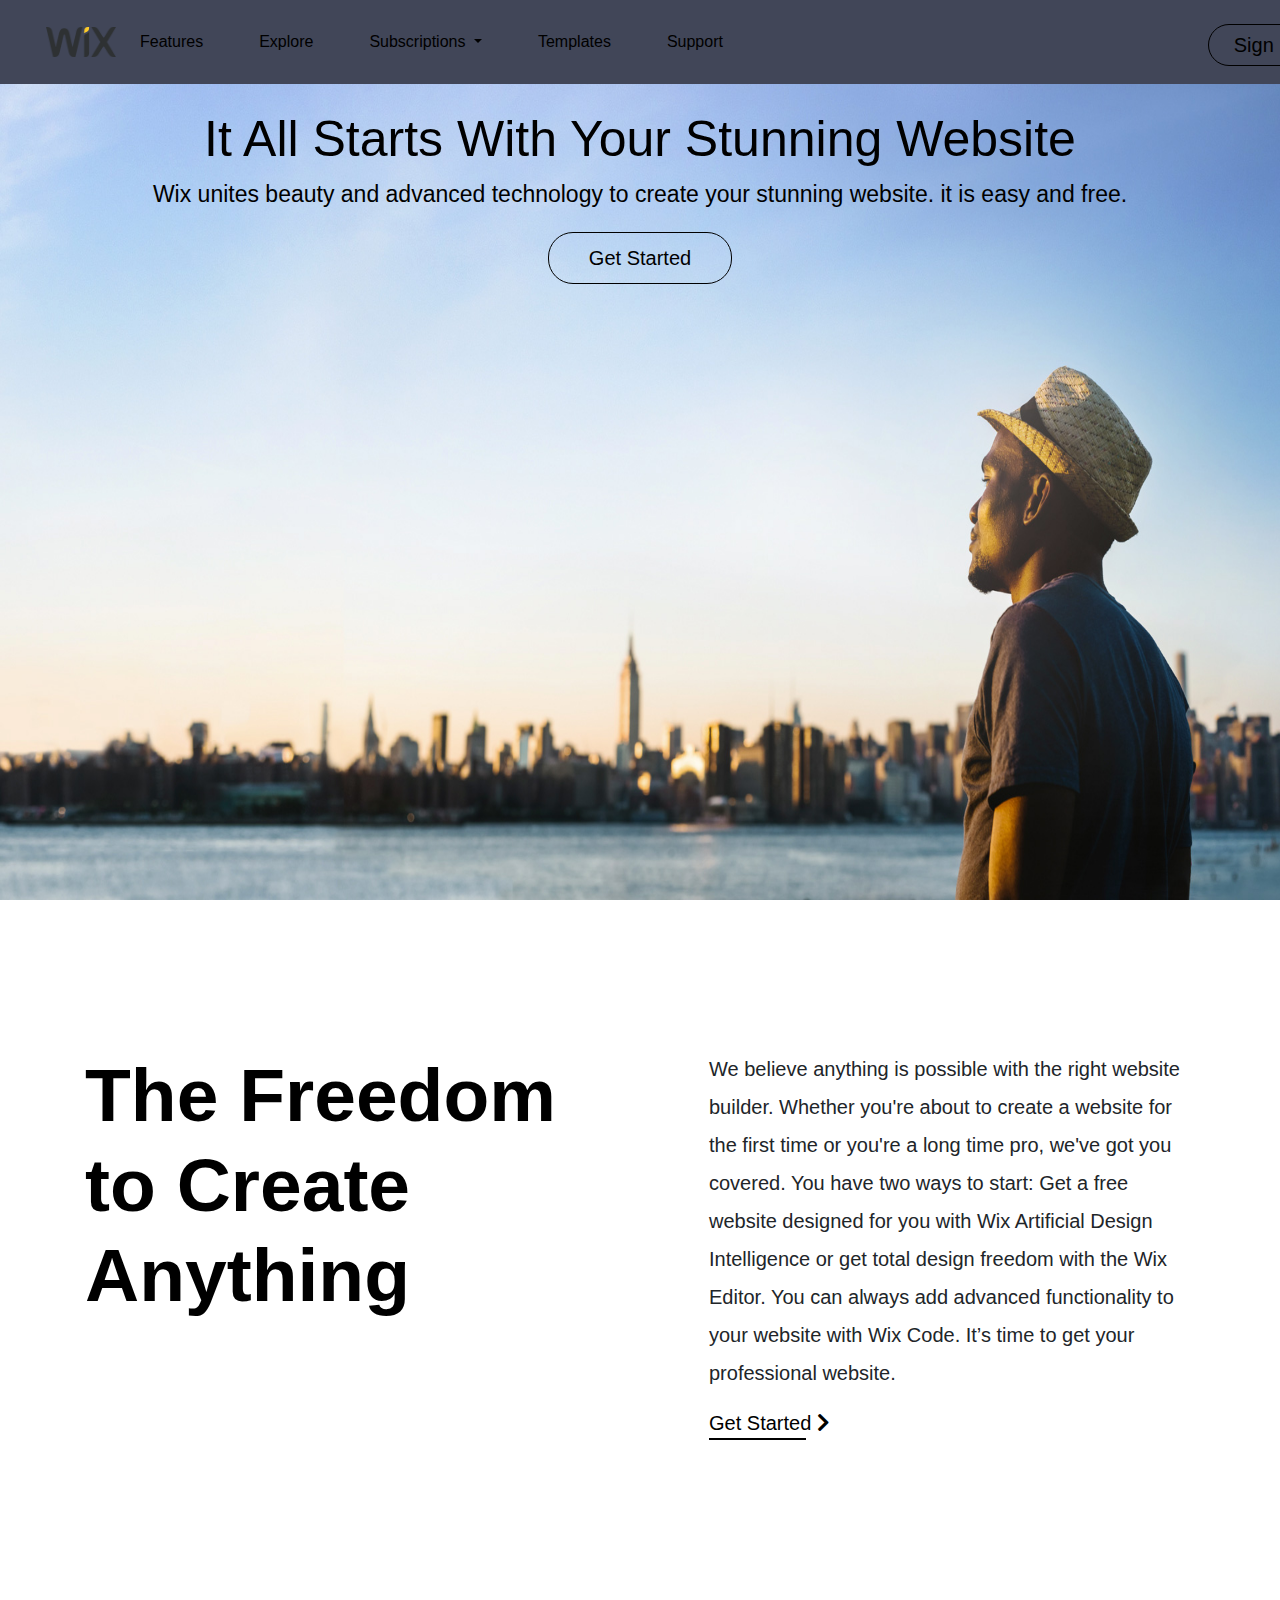
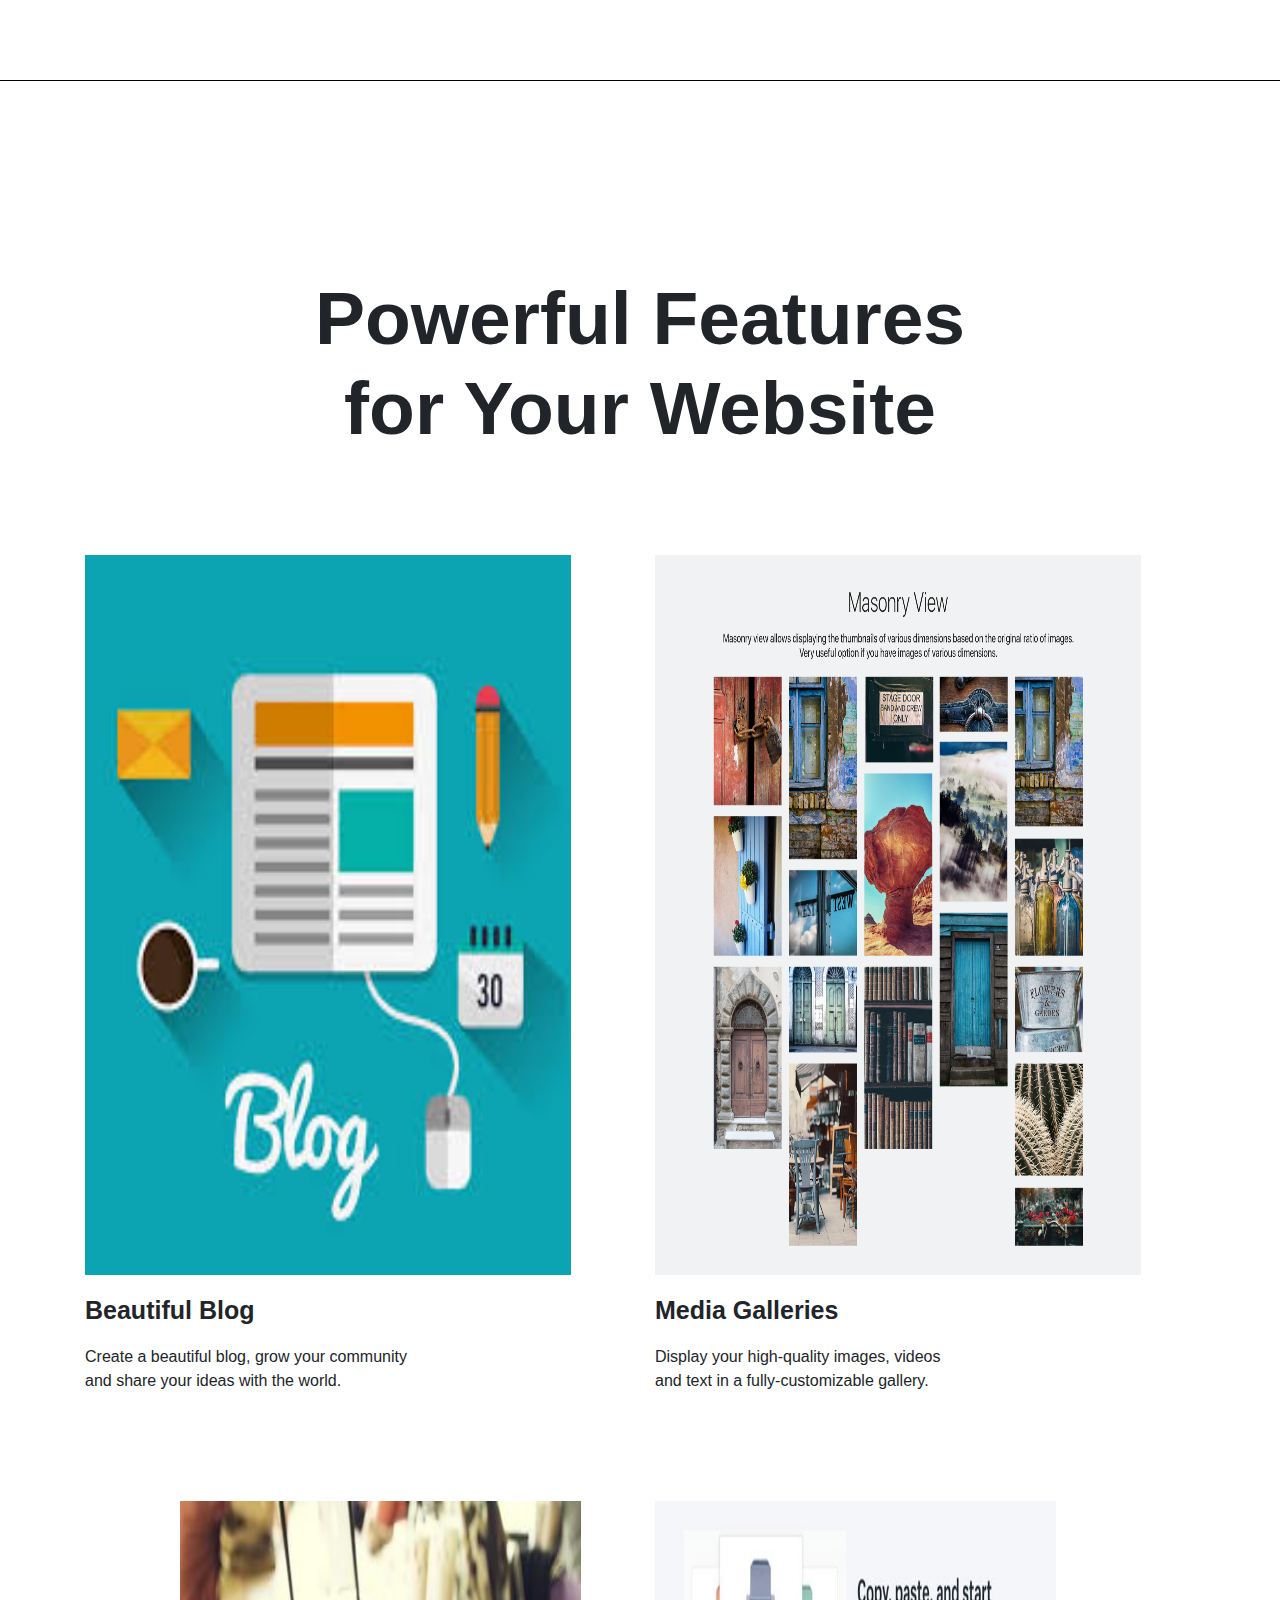
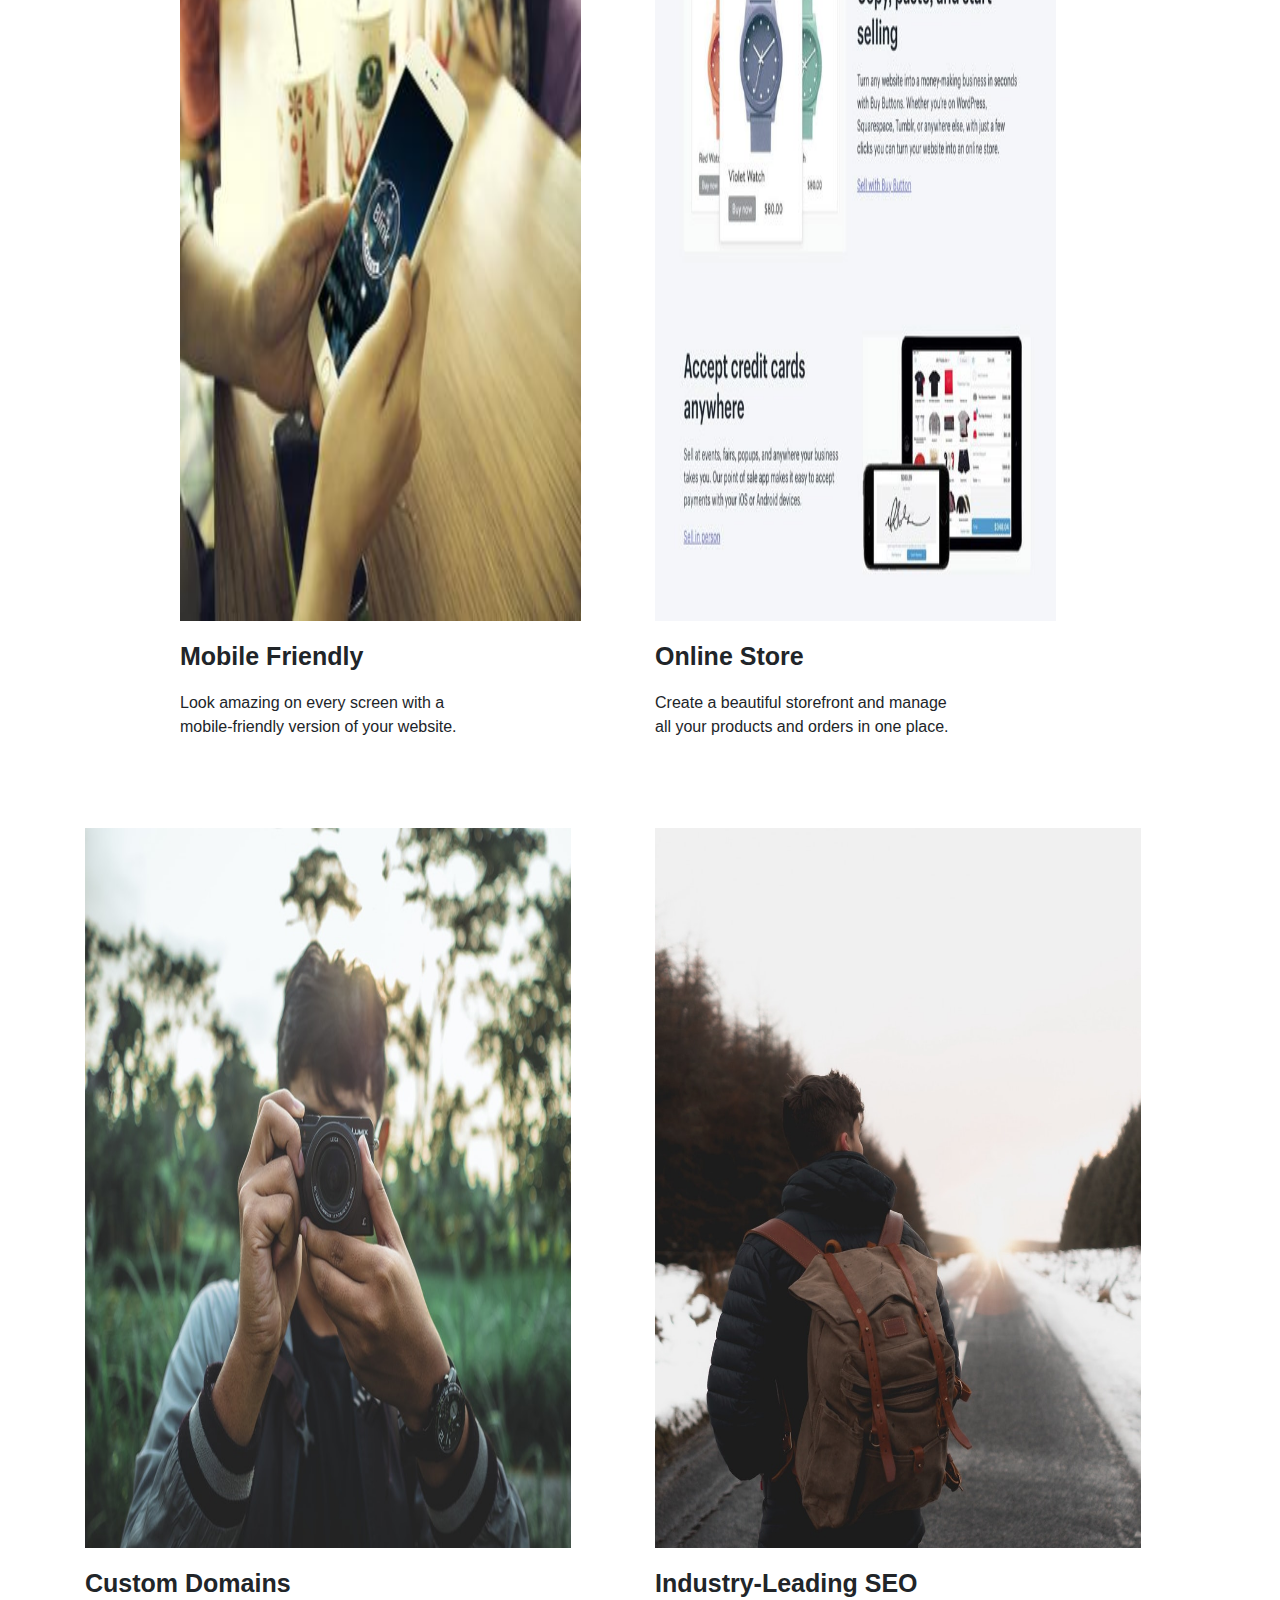
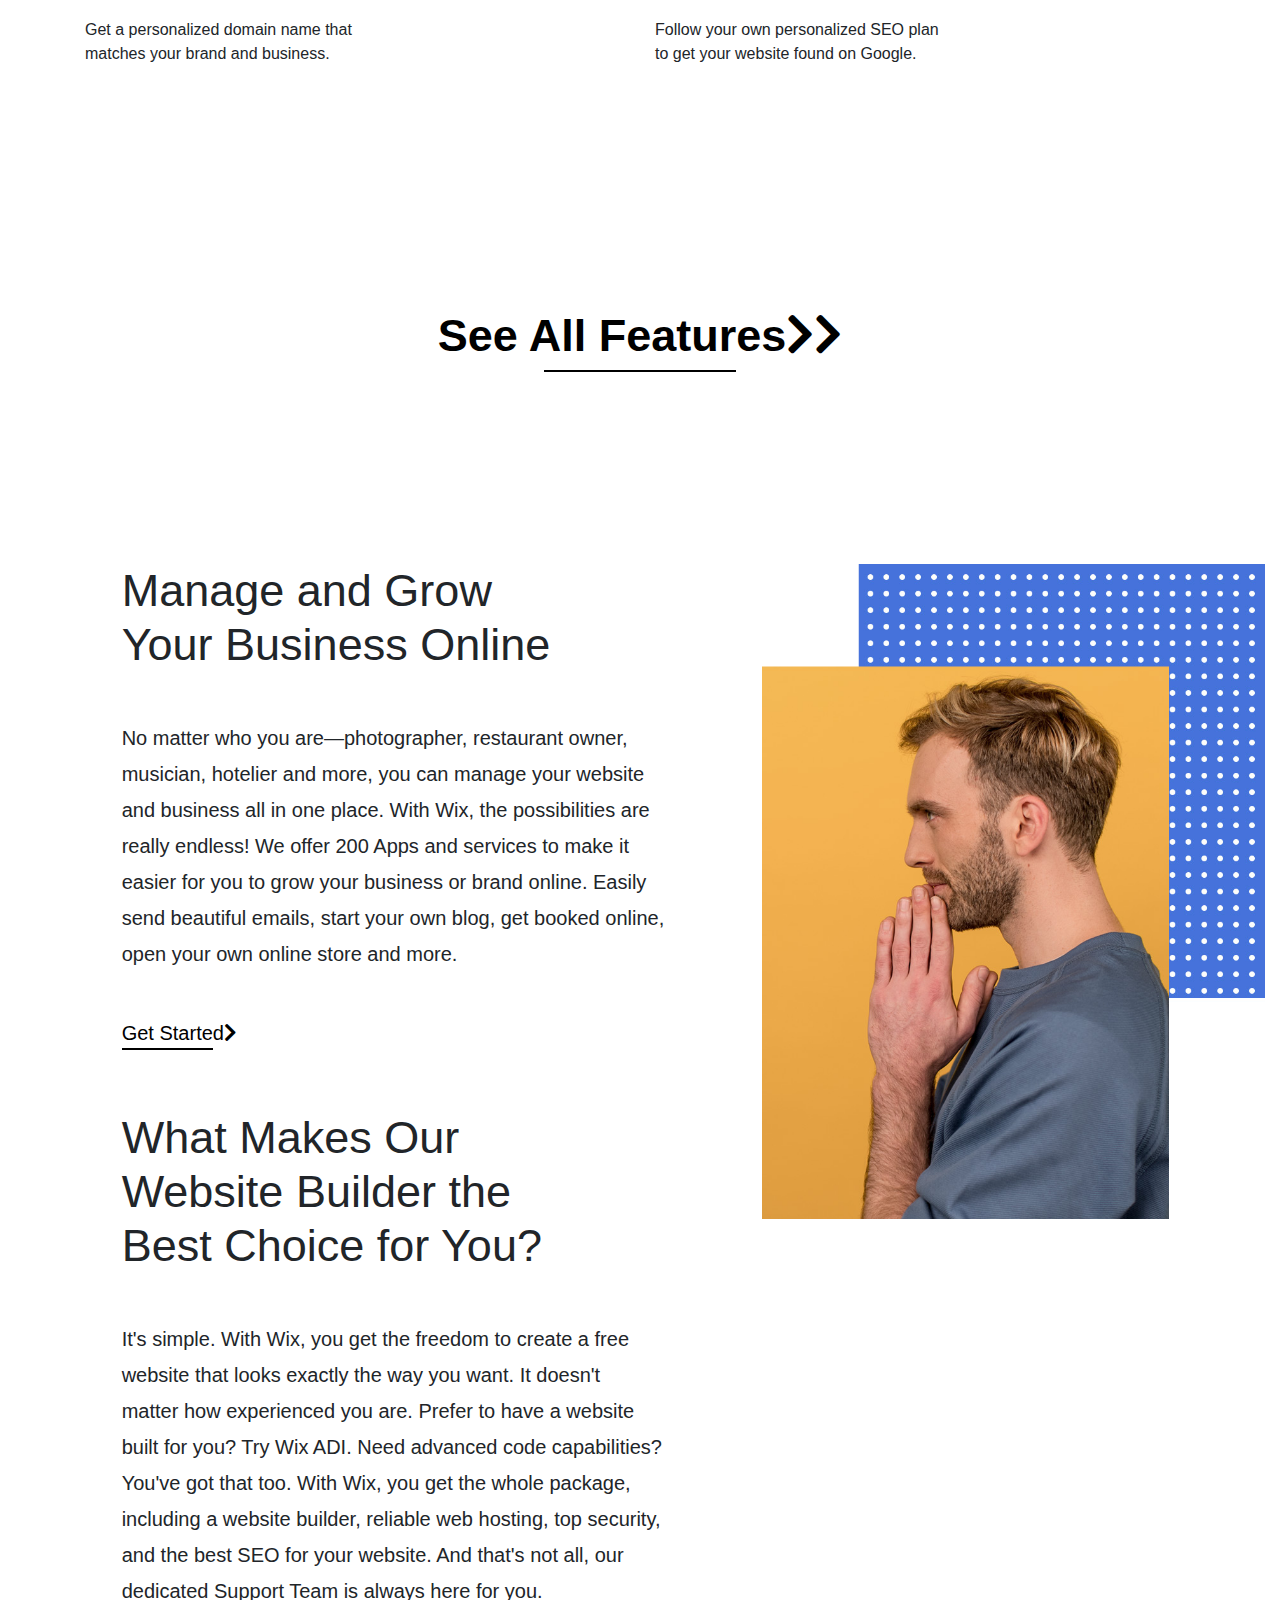
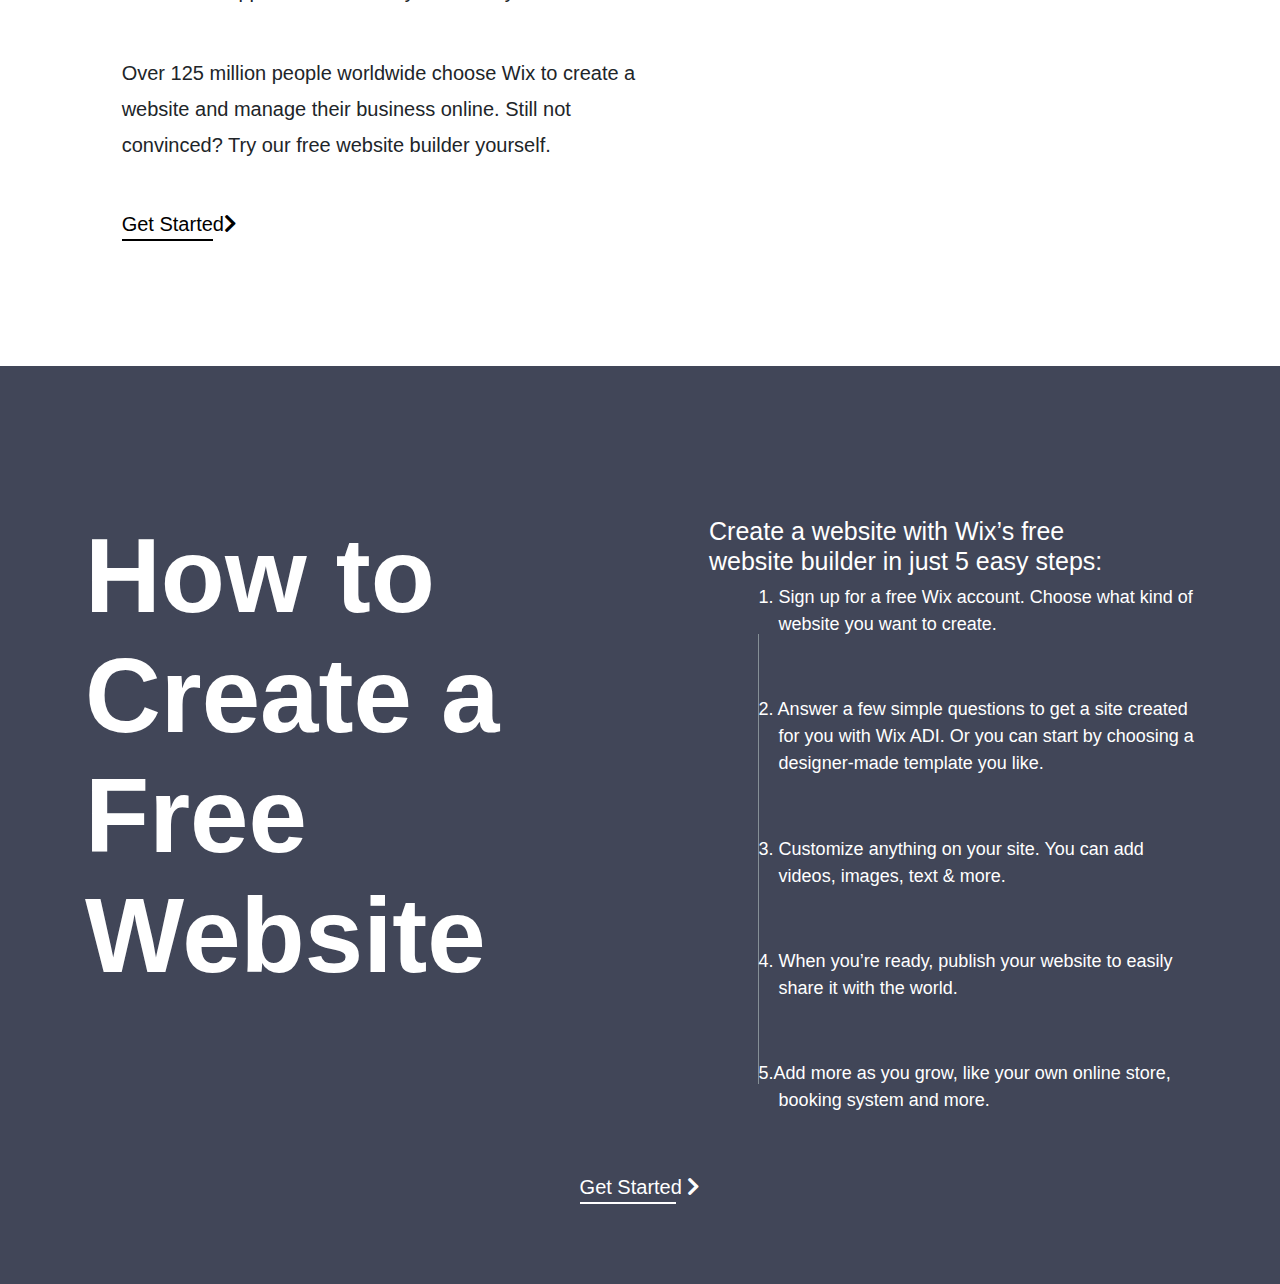
<file: RouteTask/index.html>
<html>
	<head>
		<link rel="stylesheet" href="css/bootstrap.min.css">
		<link rel="stylesheet" href="css/index.css">
		<link rel="stylesheet" href="css/all.min.css">	
	</head>
	<body>
		<section class="SecHead">
			<div class="Nav">
				<nav class="navbar navbar-expand-lg navbar-light bg-light">
                   <a class="navbar-brand" href="#"><img src="css/images//wix2.png"></a>
                   <button class="navbar-toggler" type="button" data-toggle="collapse" data-target="#navbarNavDropdown" aria-controls="navbarNavDropdown" aria-expanded="false" aria-label="Toggle navigation">
                   <span class="navbar-toggler-icon"></span>
                  </button>
                  <div class="collapse navbar-collapse" id="navbarNavDropdown">
                  <ul class="navbar-nav">
                      <li class="nav-item">
                          <a class="nav-link" href="#">Features <span class="sr-only">(current)</span></a>
                     </li>
                     <li class="nav-item">
                        <a class="nav-link" href="#">Explore</a>
                    </li>
                  <li class="nav-item dropdown">
                         <a class="nav-link dropdown-toggle" href="#" id="navbarDropdownMenuLink" role="button" data-toggle="dropdown" aria-haspopup="true" aria-expanded="false">
                          Subscriptions
                          </a>
                        <div class="dropdown-menu" aria-labelledby="navbarDropdownMenuLink">
                          <a class="dropdown-item" href="#">Premuim Plans</a>
                          <a class="dropdown-item" href="#">Domains</a>
                          <a class="dropdown-item" href="#">Mailboxes</a>
                       </div>
                      </li>
					   <li class="nav-item">
                          <a class="nav-link" href="#">Templates</a>
                       </li>  
					   <li class="nav-item">
                          <a class="nav-link" href="#">Support</a>
                       </li>
                  </ul>
					  <div class="DivBtn">
					   	 <button type="button" class="btn btn-primary btn-lg">Sign In</button>
 
					  </div>
               </div>
             </nav>
	     </div>
			<div class="Div-Center">
				<h2>
					It All Starts With Your Stunning Website
				</h2>
				<span>
					Wix unites beauty and advanced technology to create your stunning website. it is easy and free.
				</span>
				<button type="button" class="btn btn-primary btn-lg">Get Started</button>
			</div>
			<!--<div class="SeeMore">
				<span>See More</span>
				<a><i class="fas fa-chevron-down"></i></a>
			</div>-->
       </section>
		<section class="Freedom-Section">
			<div class="container">
				<div class="row">
					<div class="col-md-6 col-sm-12">
						<div class="Free-Head">
							<h2>The Freedom to Create Anything</h2>
						</div>
					</div>
					<div class="col-md-6 col-sm-12">
						<div class="Free-Pargraph">
							<p>We believe anything is possible with the right website builder. Whether you're about to create a website for the first time or you're a long time pro, we've got you covered. You have two ways to start:  Get a free website designed for you with Wix Artificial Design Intelligence or get total design freedom with the Wix Editor. You can always add advanced functionality to your website with Wix Code. It’s time to get your professional website.</p>
							<div class="Div-Start-Free">
						      <a href="#">Get Started <i class="fas fa-chevron-right"></i><span class="Span-Free"></span></a>	
					       </div>
						</div>
					</div>
				</div>
			</div>
		</section>
		<section class="Features">
			<div class="Features-Head">
			    <h2>Powerful Features<br> for Your Website</h2>
			</div>
			<div class="container">
				<div class="row">
					<div class="col-md-6">
						<div class="Feat-Div">
							<img src="css/images/blog.jpg">
							<h3>Beautiful Blog</h3>
							<p>Create a beautiful blog, grow your community<br>
								and share your ideas with the world.</p>
						</div>	
					</div>
					<div class="col-md-6">
						<div class="Feat-Div">
							<img src="css/images/media.png">
							<h3>Media Galleries</h3>
							<p>Display your high-quality images, videos<br>
								and text in a fully-customizable gallery.</p>
						</div>
					</div>
				</div>
			</div>
			<div class="container">
				<div class="row">
					<div class="col-md-1"></div>
					<div class="col-md-5">
						<div class="Feat-Div">
							<img src="css/images/mobile.jpg">
							<h3>Mobile Friendly</h3>
							<p>Look amazing on every screen with a<br> mobile-friendly version of your website.</p>
						</div>
					</div>
					<div class="col-md-5">
						<div class="Feat-Div">
							<img src="css/images/online.jpg">
							<h3>Online Store</h3>
							<p>Create a beautiful storefront and manage<br> all your products and orders in one place.</p>
						</div>
					</div>
					<div class="col-md-1"></div>
				</div>
			</div>
			<div class="container">
				<div class="row">
					<div class="col-md-6">
						<div class="Feat-Div">
							<img src="css/images/camera.jpg">
							<h3>Custom Domains</h3>
							<p>Get a personalized domain name that<br> matches your brand and business.</p>
						</div>	
					</div>
					<div class="col-md-6">
						<div class="Feat-Div">
							<img src="css/images/ESO.jpg">
							<h3>Industry-Leading SEO</h3>
							<p>Follow your own personalized SEO plan<br> to get your website found on Google.</p>
						</div>	
					</div>
				</div>
			</div>
			<div class="All-Features">
				<a href="#">See All Features<i class="fas fa-chevron-right"></i><i class="fas fa-chevron-right"></i><span class="Features-Span"></span>
				</a>
			</div>
			
		</section>
		<section class="Features-Two">
			<div class="container-fluid">
				<div class="row">
					<div class="col-md-1"></div>
					<div class="col-md-6">
						<div class="Feat-Contain">
						    <div class="Feat-Contain-Head">
							   <h2>Manage and Grow<br> Your Business Online</h2>
							   <p>No matter who you are—photographer, restaurant owner,<br> musician, hotelier and more, you can manage your website<br> and business all in one place. With Wix, the possibilities are<br> really endless! We offer 200 Apps and services to make it<br> easier for you to grow your business or brand online. Easily<br> send beautiful emails, start your own blog, get booked online,<br> open your own online store and more.</p>
								<div class="All">
				                     <a href="#">Get Started<i class="fas fa-chevron-right"></i><span class="Features-All"></span>
				                </a>
			                   </div>
						   </div>
						   <div class="Feat-Contain-Head">
							   <h2>What Makes Our<br> Website Builder the<br> Best Choice for You?</h2>
							   <p>It's simple. With Wix, you get the freedom to create a free<br> website that looks exactly the way you want. It doesn't<br> matter how experienced you are. Prefer to have a website<br> built for you? Try Wix ADI. Need advanced code capabilities?<br> You've got that too. With Wix, you get the whole package,<br> including a website builder, reliable web hosting, top security,<br> and the best SEO for your website. And that's not all, our<br> dedicated Support Team is always here for you.</p>
							   <p>Over 125 million people worldwide choose Wix to create a<br> website and manage their business online. Still not<br> convinced? Try our free website builder yourself.</p>
							   <div class="All">
				                  <a href="#">Get Started<i class="fas fa-chevron-right"></i><span class="Features-All"></span>
				                  </a>
			                   </div>
						   </div>
						</div>
					</div>
					<div class="col-md-5">
						<div class="Div-Image">
							<img src="css/images/man.jpg">
						
						</div>
					</div>
				</div>
			</div>
		</section>
		
		
		
		
		
		
		
		
		
		
		
		<section class="create">
			<div class="container">
				<div class="row">
					
					<div class="col-md-6 col-sm-12">
						<div clas="Div-Create">
						    <span class="Create-Head">How to Create a Free Website</span>
						</div>
					</div>
					<div class="col-md-6 col-sm-12">
						<div class="Div-Pargraphs justify-content-between ">
						    <h3>Create a website with Wix’s free<br>
                             website builder in just 5 easy steps:</h3>
							<div class="Line"></div>
							<p>1. Sign up for a free Wix account. Choose what kind of<br>&nbsp;&nbsp;&nbsp; website you want to create.</p>
							<p>2. Answer a few simple questions to get a site created<br> &nbsp;&nbsp;&nbsp; for you with Wix ADI. Or you can start by choosing a <br>&nbsp;&nbsp;&nbsp; designer-made template you like.</p>
							<p>3. Customize anything on your site. You can add<br>&nbsp;&nbsp;&nbsp; videos, images, text & more. </p>
							<p>4. When you’re ready, publish your website to easily<br> &nbsp;&nbsp;&nbsp; share it with the world.</p>
							<p class="P-Last">5.Add more as you grow, like your own online store,<br>&nbsp;&nbsp;&nbsp; booking system and more. </p>
						</div>
						
					</div>
					<div class="Div-Start">
						<a href="#">Get Started <i class="fas fa-chevron-right"></i><div class="Get-line"></div></a>	
					</div>
				</div>
			</div>
		</section>
		
		
		
		
	    		
	    <script src="js/jquery-3.3.1.min.js"></script>
	    <script src="js/bootstrap.min.js"></script>
		<script src="js/index.js"></script>
		<script src="js/popper.min.js"></script>
	</body>
</html>
</file>
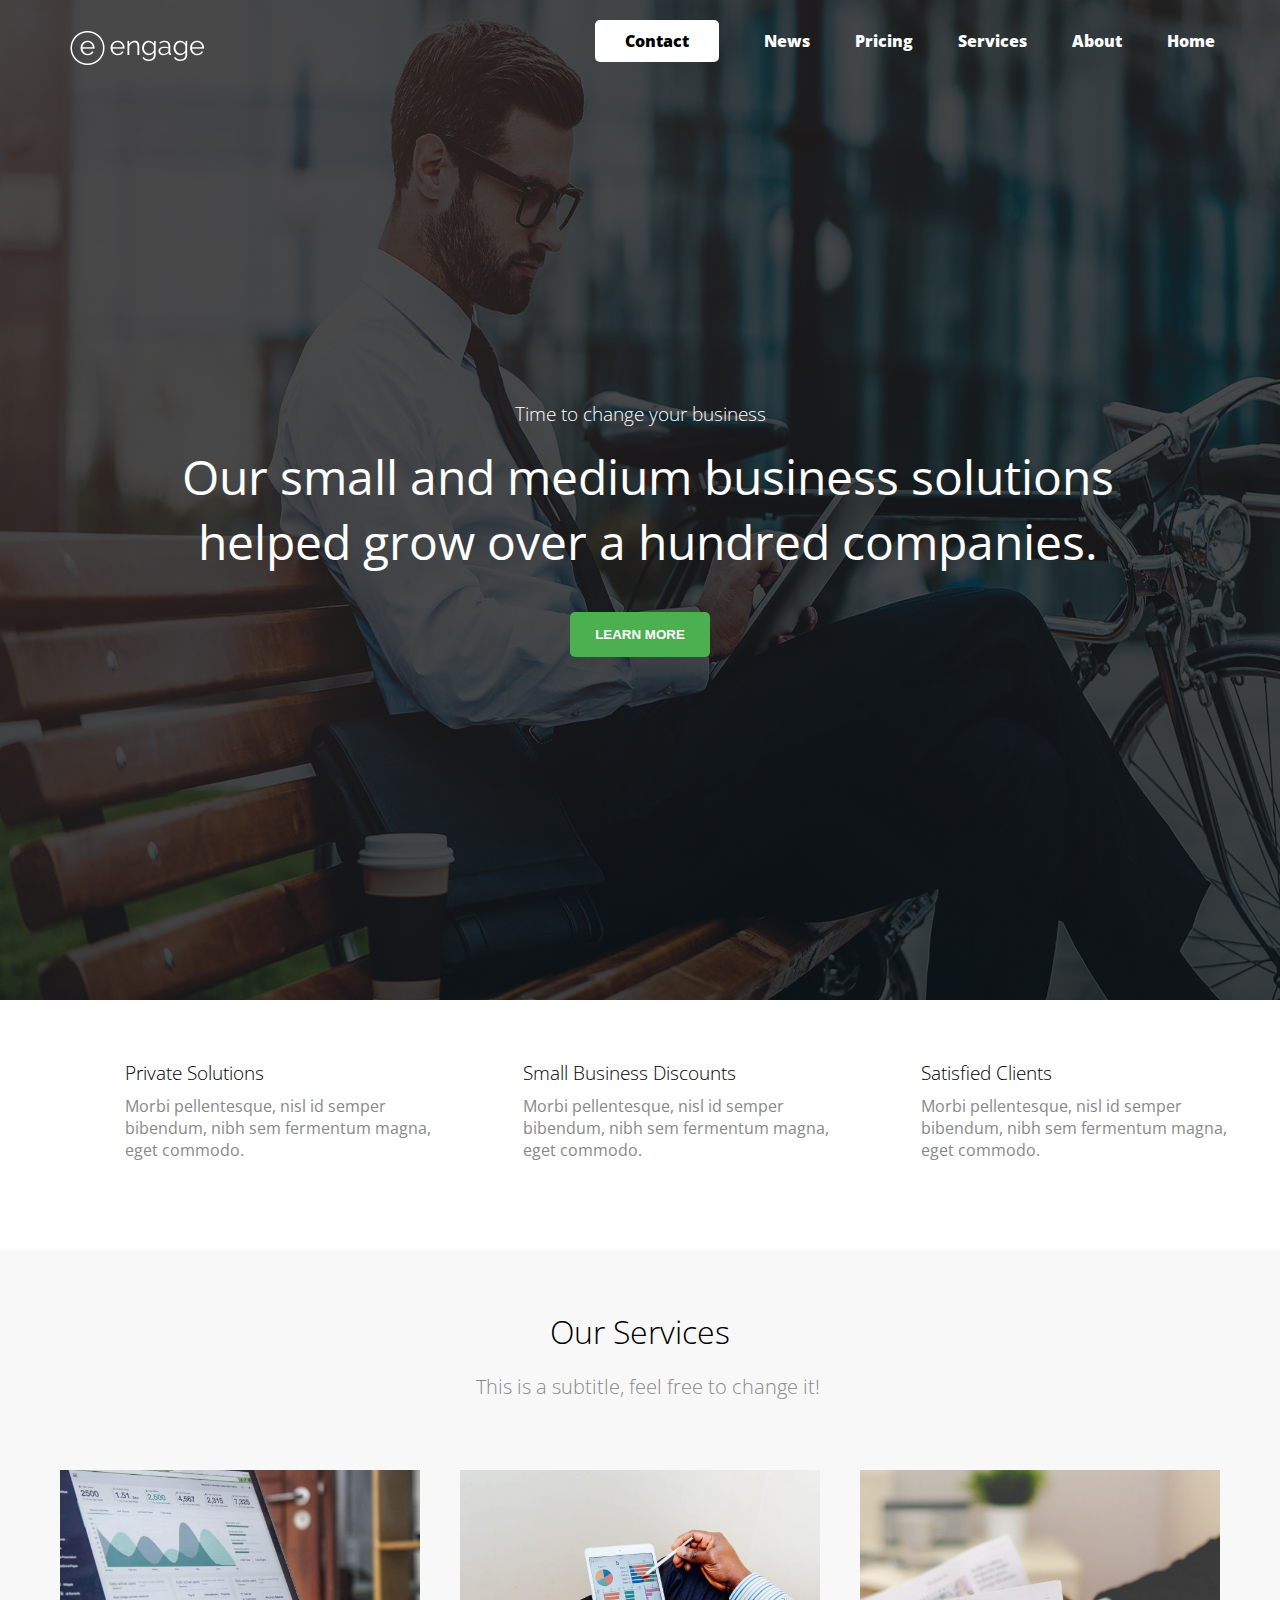
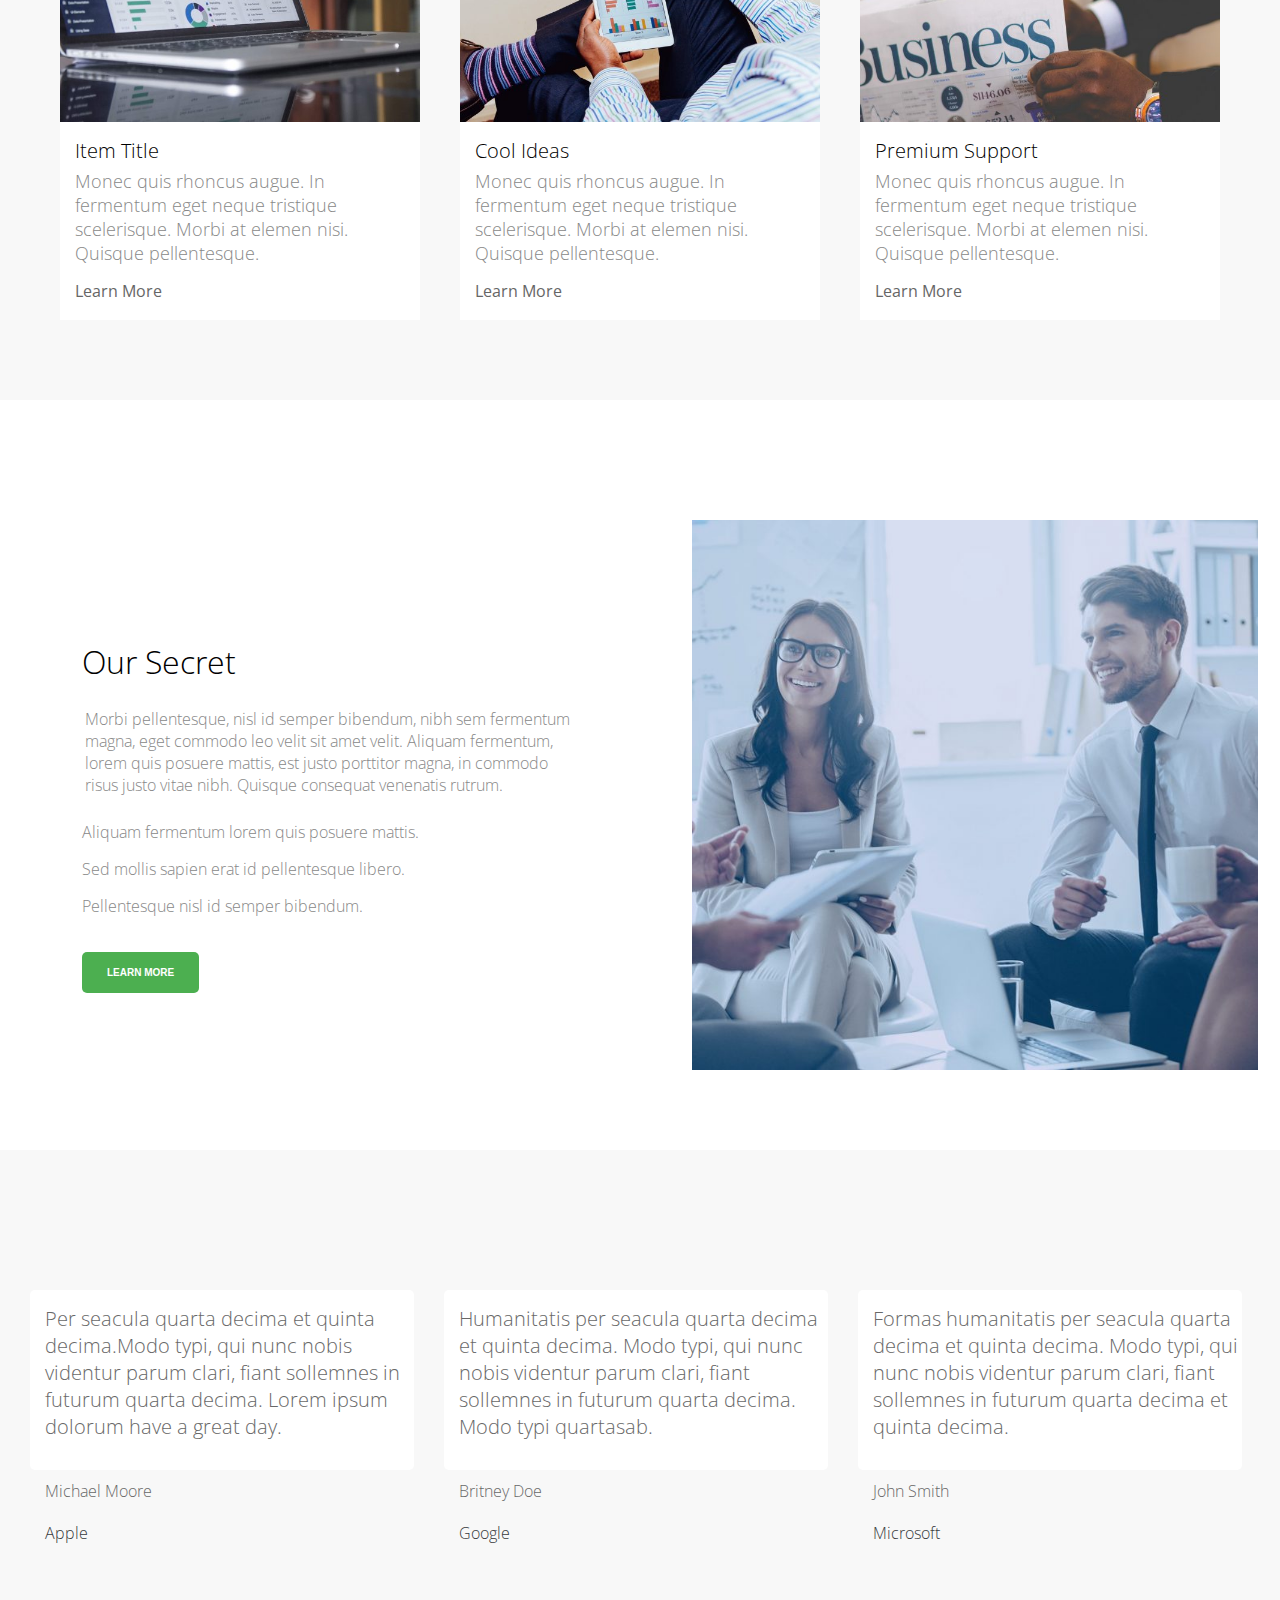
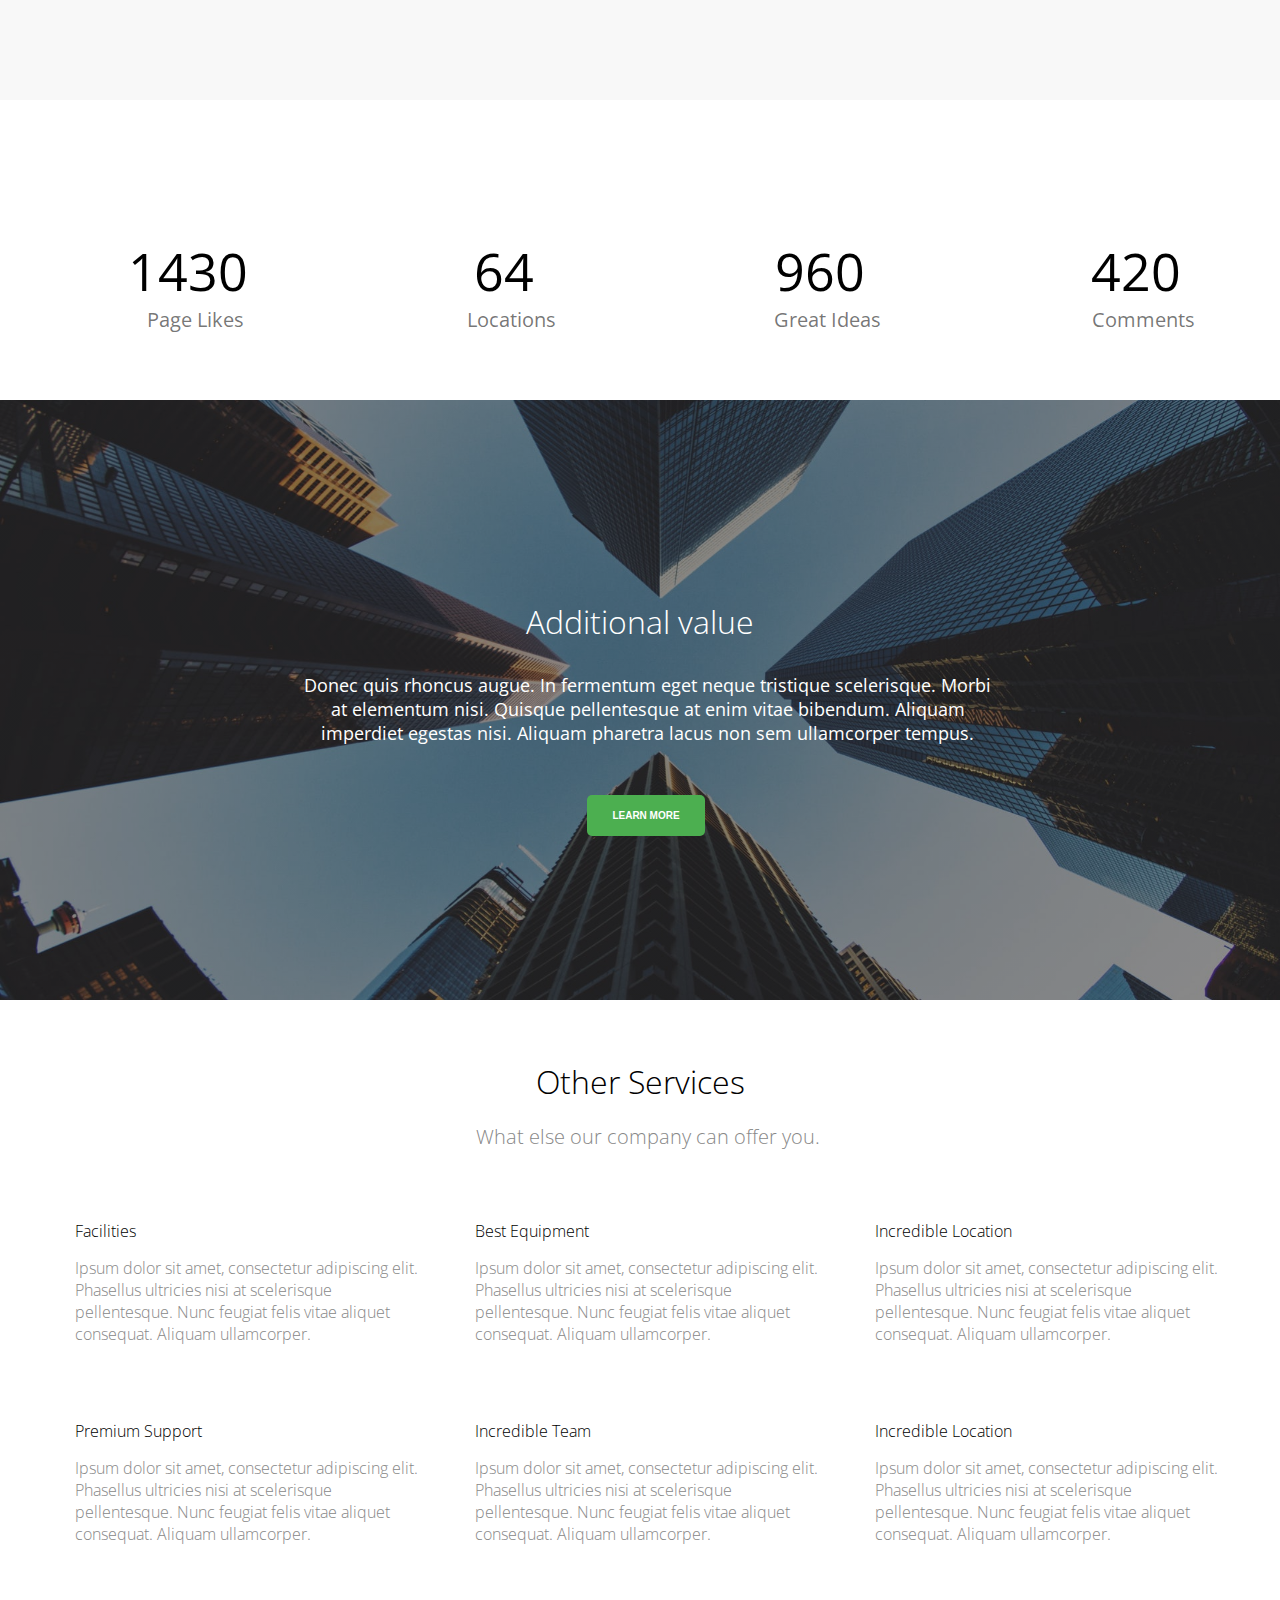
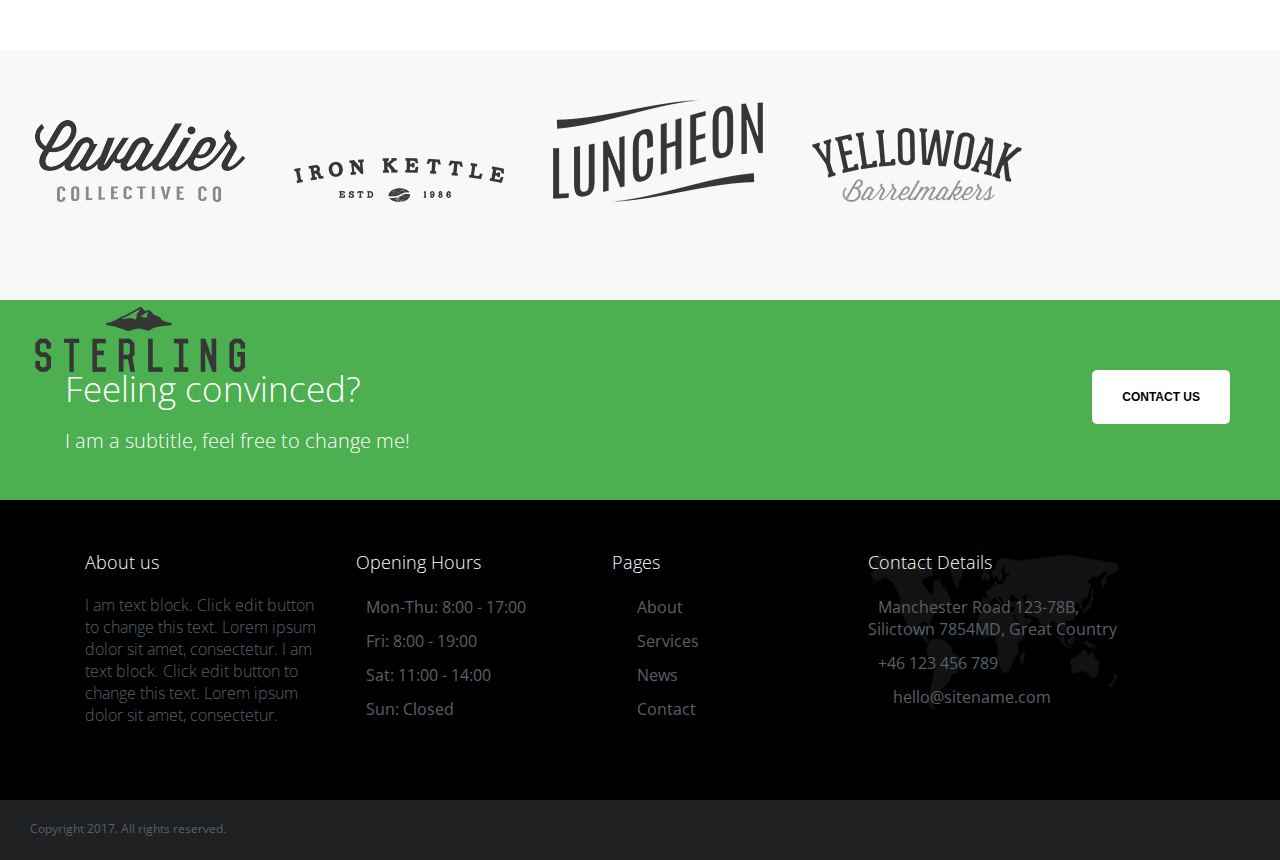
<file: RouteTask/Template/index.html>
<!DOCTYPE html>
<html>
    
    <head>
        <link rel="stylesheet" href="main.css">
        <link href="https://fonts.googleapis.com/css?family=Open+Sans" rel="stylesheet">
        <link rel="stylesheet" href="https://use.fontawesome.com/releases/v5.4.2/css/all.css" integrity="sha384-/rXc/GQVaYpyDdyxK+ecHPVYJSN9bmVFBvjA/9eOB+pb3F2w2N6fc5qB9Ew5yIns" crossorigin="anonymous">
    </head>
    <body>
        
       
        
        <div class="home">
            
             <div class="nav">
            <ul>
                <li class="logo"><a href="#"><img src="logo-light.png"> </a></li>
                <li><a href="#">Home </a></li>
                <li><a href="#">About </a></li>
                <li><a href="#">Services </a></li>
                <li><a href="#">Pricing </a></li>
                <li><a href="#">News </a></li>
                <li><a href="#" class="cont">Contact </a></li>
            </ul>
            </div>
            
            <div class="clr"></div>
            
             <div class="caption">
                <h3>Time to change your business</h3>
                <p>Our small and medium business solutions <br> helped grow over a hundred companies.</p>
                <button class="btn">LEARN MORE</button>
            
             </div>
            
       </div>
            
        <div class="about">
            <div class="collect">
            <div class="section">
                   <div class="sec_icon">
               <span class="icon"><i class="fas fa-key"></i></span>
                    </div>
                <div class="sec_content">
                <h3>Private Solutions</h3>
                <p>Morbi pellentesque, nisl id semper bibendum, nibh sem fermentum magna, eget commodo.</p>
                </div>
            </div>
            
            
             <div class="section">
                 <div class="sec_icon">
                 <span class="icon"><i class="far fa-thumbs-up"></i></span>
                       </div>
                 <div class="sec_content">
                <h3>Small Business Discounts </h3>
                <p>Morbi pellentesque, nisl id semper bibendum, nibh sem fermentum magna, eget commodo. </p>
                     </div>
            </div>

            
             <div class="section">
                 <div class="sec_icon">
                      <span class="icon"><i class="far fa-heart"></i></span>
                
                 </div>
                 <div class="sec_content">
                <h3>Satisfied Clients </h3>
                <p>Morbi pellentesque, nisl id semper bibendum, nibh sem fermentum magna, eget commodo. </p>
                    </div>
            </div>
           </div> 
            
        </div>
            
            <div class="clr"></div>
        <div class="service">
            <div class="head">
             <h2>Our Services</h2>
                <p>This is a subtitle, feel free to change it!</p>
            </div>
            <div class="serv">
                <div class="ser">
            <img src="full-6-600x420.jpg">
                    <h2>Item Title </h2>
                    <p>Monec quis rhoncus augue. In fermentum eget neque tristique scelerisque. Morbi at elemen nisi. Quisque pellentesque. </p>
                    <a href="#">Learn More <span> <i class="fas fa-arrow-right"></i> </span>  </a>
                </div>
                 <div class="ser">
            <img src="full-5-600x420.jpg">
                    <h2>Cool Ideas </h2>
                    <p>Monec quis rhoncus augue. In fermentum eget neque tristique scelerisque. Morbi at elemen nisi. Quisque pellentesque. </p>
                    <a href="#">Learn More <span> <i class="fas fa-arrow-right"></i> </span>  </a>
                </div>
                 <div class="ser">
            <img src="full-4-600x420.jpg">
                    <h2>Premium Support </h2>
                    <p>Monec quis rhoncus augue. In fermentum eget neque tristique scelerisque. Morbi at elemen nisi. Quisque pellentesque. </p>
                    <a href="#">Learn More <span> <i class="fas fa-arrow-right"></i> </span>  </a>
                </div>
            </div>
        </div>
            <div class="clr"></div>
        
        <div class="secret">
            <div class="sec_left">
                <h2> Our Secret </h2>
                <p>Morbi pellentesque, nisl id semper bibendum, nibh sem fermentum magna, eget commodo leo velit sit amet velit. Aliquam fermentum, lorem quis posuere mattis, est justo porttitor magna, in commodo risus justo vitae nibh. Quisque consequat venenatis rutrum. </p>
                <ul>
                <li><span><i class="fas fa-check"></i></span> Aliquam fermentum lorem quis posuere mattis. </li>
                    <li><span><i class="fas fa-check"></i></span> Sed mollis sapien erat id pellentesque libero. </li>
                    <li><span><i class="fas fa-check"></i></span> Pellentesque nisl id semper bibendum. </li>
                </ul>
             <button class="btn">LEARN MORE</button>
            
            </div>
            <div>
                <img src="business-main-700x680.jpg">
            </div>
        
        </div>
        <div class="clr"></div>
        
        
        <div class="testemonial">
            <div class="top">
                <span class="icon"><i class="far fa-comment"></i></span>
            </div>
             <div class="testimon">
                  <div class="test">
                      <div class="message">
                                            <p>Per seacula quarta decima et quinta decima.Modo typi, qui nunc nobis videntur parum clari, fiant sollemnes in futurum quarta decima. Lorem ipsum dolorum have a great day. </p>

                      </div>
                      <div class="person">
                       <h3 class="name">Michael Moore</h3>
                       <h3 class="company">Apple</h3>
                      </div>
                      
                 </div>
                  <div class="test">
                       <div class="message">
                                            <p>Humanitatis per seacula quarta decima et quinta decima. Modo typi, qui nunc nobis videntur parum clari, fiant sollemnes in futurum quarta decima. Modo typi quartasab. </p>

                      </div>
                      <div class="person">
                       <h3 class="name">Britney Doe</h3>
                      <h3 class="company">Google</h3>
                      </div>
                     
                 </div>
                  <div class="test">
                       <div class="message">
                                            <p>Formas humanitatis per seacula quarta decima et quinta decima. Modo typi, qui nunc nobis videntur parum clari, fiant sollemnes in futurum quarta decima et quinta decima. </p>

                      </div>
                      <div class="person">
                      <h3 class="name">John Smith</h3>
                      <h3 class="company">Microsoft</h3>
                      </div>
                      
                 </div>
            </div>
        </div>
        <div class="clr"></div>
        
        <div class="numbers">
            <div>
         <span class="icon"><i class="far fa-thumbs-up"></i></span>
                <br>
                <span class="number">1430</span>
                <p>Page Likes</p>
        </div>
         <div>
         <span class="icon"><i class="fas fa-home"></i></span>
             <br>
                <span class="number">64</span>
                <p>Locations</p>
        </div>
             <div>
         <span class="icon"><i class="far fa-lightbulb"></i></span>
                 <br>
                <span class="number">960</span>
                <p>Great Ideas</p>
        </div>
             <div>
         <span class="icon"><i class="far fa-comment"></i></span>
                 <br>
                <span class="number">420</span>
                <p>Comments</p>
        </div>
        </div>
        <div class="clr"></div>
        
        <div class="addition">
            <h1>Additional value</h1>
        <p>Donec quis rhoncus augue. In fermentum eget neque tristique scelerisque. Morbi <br> at elementum nisi. Quisque pellentesque at enim vitae bibendum. Aliquam <br>imperdiet egestas nisi. Aliquam pharetra lacus non sem ullamcorper tempus.</p>
             <button class="btn">LEARN MORE</button>
        </div>
        
          <div class="service2">
            <div class="head">
             <h2>Other Services</h2>
                <p>What else our company can offer you.</p>
            </div>
            <div class="serv">
                <div class="ser">
   

                    <h2>Facilities </h2>
                    <p>Ipsum dolor sit amet, consectetur adipiscing elit. Phasellus ultricies nisi at scelerisque pellentesque. Nunc feugiat felis vitae aliquet consequat. Aliquam ullamcorper. </p>
                </div>
                 <div class="ser">
                    <h2>Best Equipment </h2>
 <p>Ipsum dolor sit amet, consectetur adipiscing elit. Phasellus ultricies nisi at scelerisque pellentesque. Nunc feugiat felis vitae aliquet consequat. Aliquam ullamcorper. </p>                </div>
                 <div class="ser">
                    <h2>Incredible Location </h2>
 <p>Ipsum dolor sit amet, consectetur adipiscing elit. Phasellus ultricies nisi at scelerisque pellentesque. Nunc feugiat felis vitae aliquet consequat. Aliquam ullamcorper. </p>                </div>
                 <div class="ser">
                    <h2>Premium Support </h2>
 <p>Ipsum dolor sit amet, consectetur adipiscing elit. Phasellus ultricies nisi at scelerisque pellentesque. Nunc feugiat felis vitae aliquet consequat. Aliquam ullamcorper. </p>                </div>
                 <div class="ser">
                    <h2>Incredible Team</h2>
 <p>Ipsum dolor sit amet, consectetur adipiscing elit. Phasellus ultricies nisi at scelerisque pellentesque. Nunc feugiat felis vitae aliquet consequat. Aliquam ullamcorper. </p>                </div>
                 <div class="ser">
                    <h2>Incredible Location </h2>
 <p>Ipsum dolor sit amet, consectetur adipiscing elit. Phasellus ultricies nisi at scelerisque pellentesque. Nunc feugiat felis vitae aliquet consequat. Aliquam ullamcorper. </p>                </div>
            </div>
        </div>
            <div class="clr"></div>
        
        <div class="parteners">
        <img src="logo_01.png">
         <img src="logo_02.png">
             <img src="logo_03.png">
             <img src="logo_04.png">
             <img src="logo_05.png">
        
        </div>

        <div class="ask">
            <div class="sec">
            
            <div class="question">
                <h2>Feeling convinced?</h2>
                <p>I am a subtitle, feel free to change me!</p>
            </div>
            <div class="button"> 
                 <button class="btn">CONTACT US</button>
            </div>
                </div>
        </div>
         <div class="clr"></div>
        
        <div class="footer">
            <div class="foot">
                <div class="aboutus"> 
                    <h2>About us </h2>
                    <p>I am text block. Click edit button to change this text. Lorem ipsum dolor sit amet, consectetur. I am text block. Click edit button to change this text. Lorem ipsum dolor sit amet, consectetur.</p>
                </div>
                <div class="hours">
                     <h2>Opening Hours </h2>
                    <ul>
                        <li><span><i class="fas fa-chevron-right"></i></span>Mon-Thu: 8:00 - 17:00</li>
                        <li><span><i class="fas fa-chevron-right"></i></span>Fri: 8:00 - 19:00</li>
                        <li><span><i class="fas fa-chevron-right"></i></span>Sat: 11:00 - 14:00</li>
                        <li><span><i class="fas fa-chevron-right"></i></span>Sun: Closed</li>
                    </ul>
                </div>
                <div class="pages">
                     <h2>Pages </h2>
                     <ul>
       
                        <li><span><i class="fas fa-chevron-right"></i></span><a href="#">About</a></li>
                        <li><span><i class="fas fa-chevron-right"></i></span><a href="#">Services</a></li>
                        <li><span><i class="fas fa-chevron-right"></i></span><a href="#">News</a></li>
                        <li><span><i class="fas fa-chevron-right"></i></span><a href="#">Contact</a></li>
                    </ul>
                </div>
                <div class="contact">
                     <h2>Contact Details </h2>
                     <ul>
                        <li><span><i class="fas fa-map-marker-alt"></i></span>Manchester Road 123-78B, Silictown 7854MD, Great Country</li>
                        <li><span><i class="fas fa-phone"></i></span>+46 123 456 789</li>
                        <li><span><i class="fas fa-envelope"></i></span><a href="#">hello@sitename.com</a></li>
                    </ul>
                </div>
            </div>
        
        </div>
        <div class="clr"></div>
        <div class="foot-nav">
            <div class="social">
                <div class="media"><i class="fab fa-twitter"></i> </div>
                <div class="media"><i class="fab fa-linkedin"></i> </div>
                <div class="media"><i class="fab fa-google"></i> </div>
                <div class="media"><i class="fab fa-facebook"></i> </div>
            </div>
             <div class="copyright">  
                <p>Copyright 2017. All rights reserved. </p>
            </div>
        </div>
        <div class="clr"></div>
    </body>
</html>
</file>
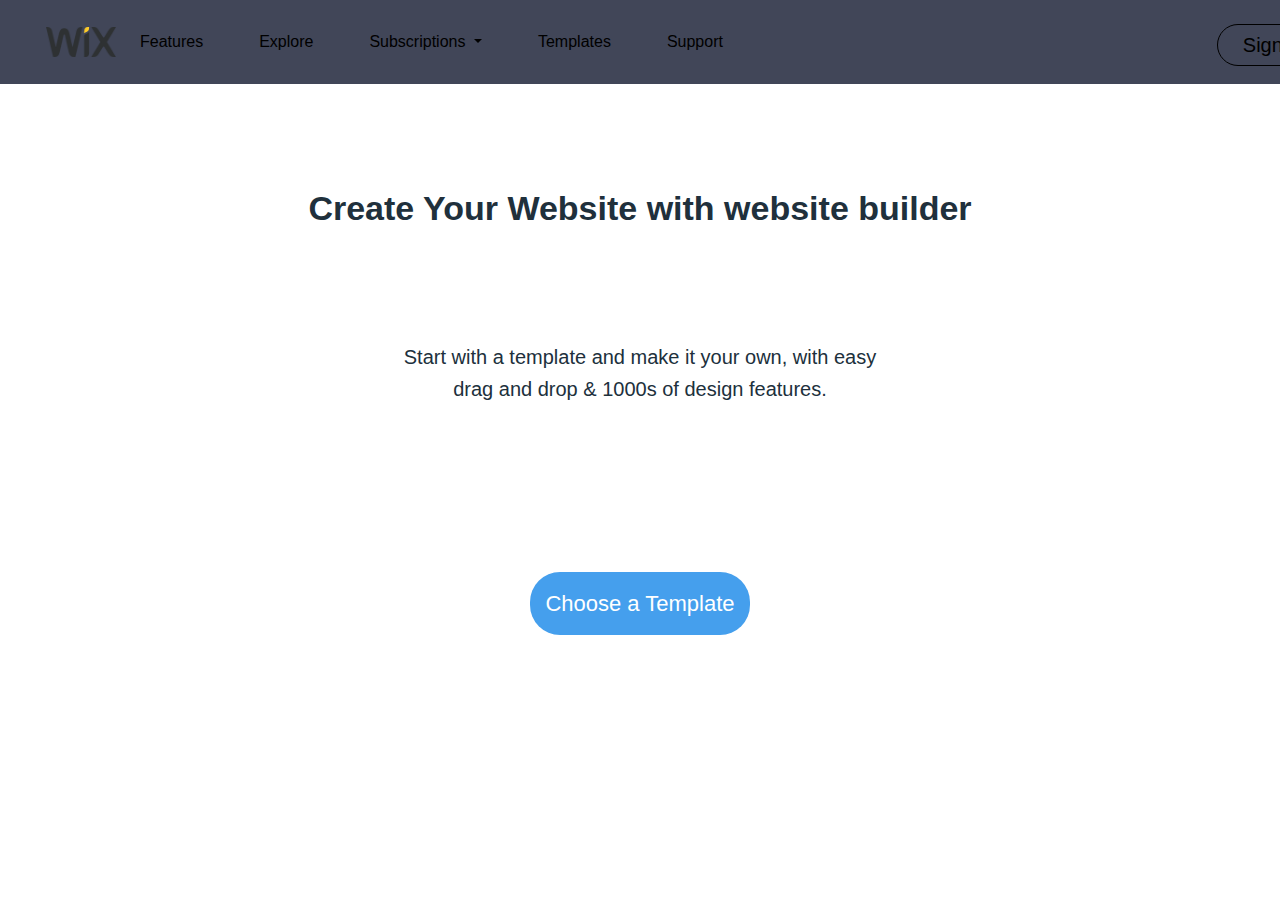
<file: RouteTask/ChooseCategory.html>
<html>
<head>
  <meta charset="UTF-8">
  <title>Task 3</title>
  <link rel="stylesheet" href="https://use.fontawesome.com/releases/v5.6.3/css/all.css" integrity="sha384-UHRtZLI+pbxtHCWp1t77Bi1L4ZtiqrqD80Kn4Z8NTSRyMA2Fd33n5dQ8lWUE00s/" crossorigin="anonymous">   
 <link rel="stylesheet" href="css/bootstrap.min.css">
		<link rel="stylesheet" href="css/index.css">
		<link rel="stylesheet" href="css/all.min.css">
</head>
    <body>
    <section>
        	<div class="Nav">
				<nav class="navbar navbar-expand-lg navbar-light bg-light">
                   <a class="navbar-brand" href="#"><img src="css/images//wix2.png"></a>
                   <button class="navbar-toggler" type="button" data-toggle="collapse" data-target="#navbarNavDropdown" aria-controls="navbarNavDropdown" aria-expanded="false" aria-label="Toggle navigation">
                   <span class="navbar-toggler-icon"></span>
                  </button>
                  <div class="collapse navbar-collapse" id="navbarNavDropdown">
                  <ul class="navbar-nav">
                      <li class="nav-item">
                          <a class="nav-link" href="#">Features <span class="sr-only">(current)</span></a>
                     </li>
                     <li class="nav-item">
                        <a class="nav-link" href="#">Explore</a>
                    </li>
                  <li class="nav-item dropdown">
                         <a class="nav-link dropdown-toggle" href="#" id="navbarDropdownMenuLink" role="button" data-toggle="dropdown" aria-haspopup="true" aria-expanded="false">
                          Subscriptions
                          </a>
                        <div class="dropdown-menu" aria-labelledby="navbarDropdownMenuLink">
                          <a class="dropdown-item" href="#">Premuim Plans</a>
                          <a class="dropdown-item" href="#">Domains</a>
                          <a class="dropdown-item" href="#">Mailboxes</a>
                       </div>
                      </li>
					   <li class="nav-item">
                          <a class="nav-link" href="#">Templates</a>
                       </li>  
					   <li class="nav-item">
                          <a class="nav-link" href="#">Support</a>
                       </li>
                  </ul>
					  <div class="DivBtn">
					   	 <button type="button" class="btn btn-primary btn-lg">Sign Out</button>
 
					  </div>
               </div>
             </nav>
	     </div> 
        </section>
        <div class="container  my-5">
             <div class="title text-center  m-auto">
                <h2>Create Your Website with website builder</h2>
                <p>Start with a template and make it your own, with easy drag and drop & 1000s of design features.</p>
                 <a href="categories.html" target="_blank"><button class="btn btn-primary">Choose a Template</button></a>
            </div> 
        </div>
        
        
    
    <script src="js/jquery-3.3.1.min.js"></script>
	    <script src="js/bootstrap.min.js"></script>
		<script src="js/index.js"></script>
		<script src="js/popper.min.js"></script> 
    </body>
</html>
</file>
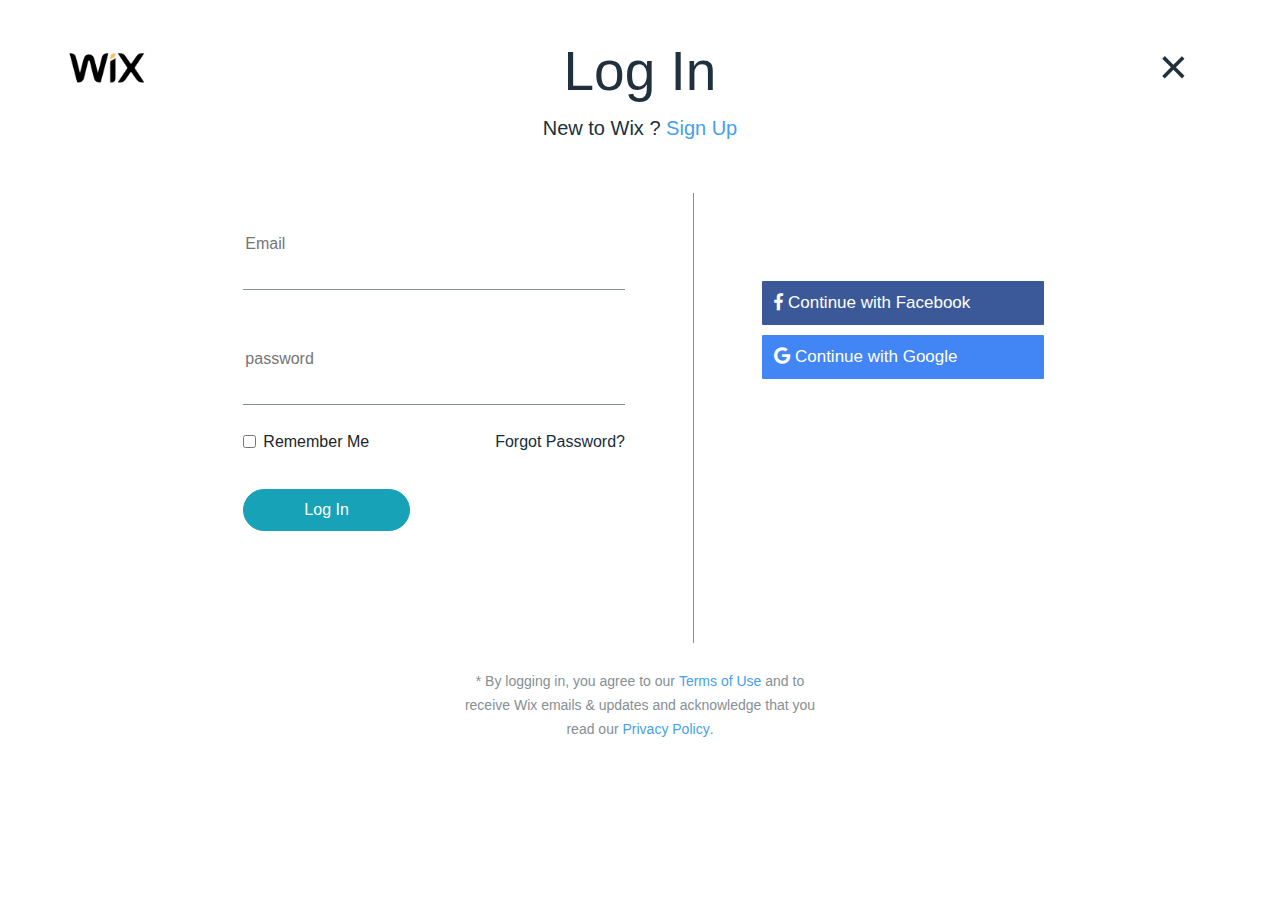
<file: RouteTask/login.html>
<html>
	<head>
		<link rel="stylesheet" href="css/bootstrap.min.css">
		<link rel="stylesheet" href="css/index.css">
		<link rel="stylesheet" href="css/all.min.css">	
	</head>
	<body>
		<div class="Div-Main">
		<div class="container-fluid">
			<div class="row">
				<div class="col-md-2">
					<div class="Div-img">
						<img src="images/WIX_logo_small.png">
					</div>
				</div>
				<div class="col-md-8">
					<form>
						<div class="Div-header">
							<span class="span-head">Log In</span>
							<span class="sign-span">New to Wix ? <a href="#" class="Link-Sign">Sign Up</a></span>
						</div>
						<div class="Div-header-Sign">
							<span class="span-head">Sign Up</span>
							<span class="sign-span">Already have a Wix account? <a href="#" class="Link-Log">Log In</a></span>
						</div>
						<div class="container">
							<div class="row">
								<div class="col-md-6">
									<div class="Div-Form">
										<div class="Div-Form-log">
											<div class="Email">
											<input type="email" placeholder="Email" class="active">
											</div>
											<div class="Password">
												<input type="password" placeholder="password">
											</div>
											<div class="Chek">
												  <div class="form-group form-check">
                                                      <input type="checkbox" class="form-check-input" id="exampleCheck1">
                                                      <label class="form-check-label" for="exampleCheck1">Remember Me</label>
													  <a href="#">Forgot Password?</a>
                                                  </div>
											</div>
											<button type="button" class="btn btn-info">Log In</button>
										</div>
										<div class="Div-Form-Sign">
											<div class="Email">
											   <input type="email" placeholder="Email">
											</div>
											<div class="Email">
											   <input type="email" placeholder="Type Your email again">
											</div>
											<div class="Email">
											   <input type="email" placeholder="password">
											</div>
											<div class="Password">
												<input type="password" placeholder="Type Your password again">
											</div>
											<button type="button" class="btn btn-info">Sign Up</button>
										</div>
									</div>
								</div>
								<div class="col-md-6">
									<div class="Line"></div>
									<div class="icons">
										 <div class="col">
                                             <a href="https://www.facebook.com" target="_blank" class="fb btn-Link">
                                                <i class="fab fa-facebook-f"></i> Continue with Facebook
                                             </a>
                                             <a href="https://www.google.com" target="_blank" class="google btn-Link-Google"><i class="fab fa-google"></i>
                                               Continue with Google
                                             </a>
                                          </div>
									</div>
								</div>
							</div>
						</div>
					
						<div class="Div-p">
							<span>
								* By logging in, you agree to our <a href="#">Terms of Use</a> and to<br> receive Wix emails & updates and acknowledge that you <br> read our <a href="#">Privacy Policy</a>.
							</span>	
						</div>
						<div class="Div-pSign">
							<span>
								* By signing up, you agree to our <a href="#">Terms of Use</a> and to<br> receive Wix emails & updates and acknowledge that you <br> read our <a href="#">Privacy Policy</a>.
							</span>	
						</div>
					</form>
				 
					
				</div>
				<div class="col-md-2">
					<div class="Div-close">
						<a class="close-icon" href="#">×</a>
					</div>
				</div>
			</div>
		</div>
		</div>	
		
		
		
		
		
		
		
		
		
		
		
		 		
	    <script src="js/jquery-3.3.1.min.js"></script>
	    <script src="js/bootstrap.min.js"></script>
		<script src="js/index.js"></script>
		<script src="js/popper.min.js"></script>
	</body>

</html>
</file>
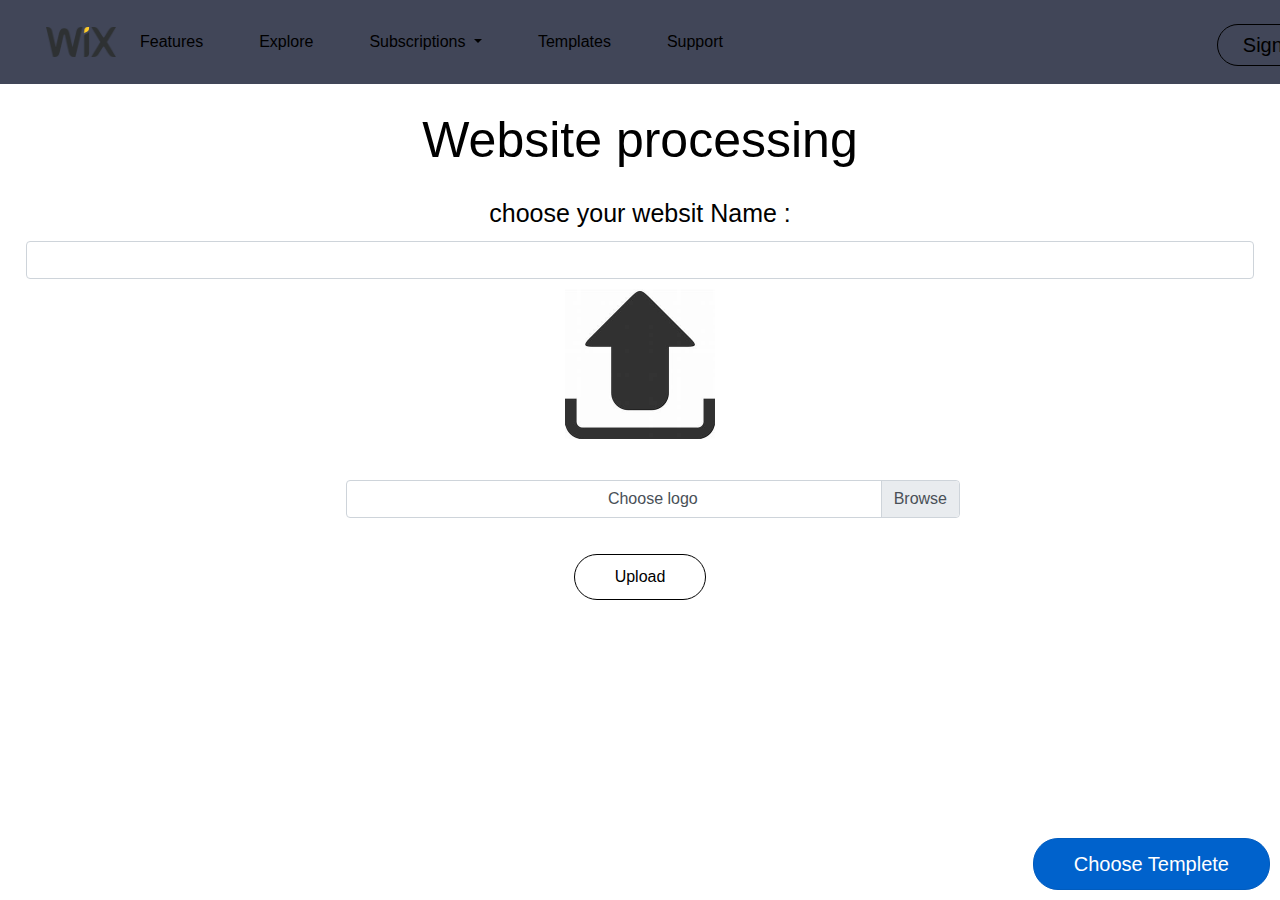
<file: RouteTask/Process.html>
<html>

    <head>
       <link rel="stylesheet" href="css/bootstrap.min.css">
		<link rel="stylesheet" href="css/index.css">
		<link rel="stylesheet" href="css/all.min.css">
    
  
        
    </head>
    <body>
        
        
        
        
        	<section>
			<div class="Nav">
				<nav class="navbar navbar-expand-lg navbar-light bg-light">
                   <a class="navbar-brand" href="#"><img src="css/images//wix2.png"></a>
                   <button class="navbar-toggler" type="button" data-toggle="collapse" data-target="#navbarNavDropdown" aria-controls="navbarNavDropdown" aria-expanded="false" aria-label="Toggle navigation">
                   <span class="navbar-toggler-icon"></span>
                  </button>
                  <div class="collapse navbar-collapse" id="navbarNavDropdown">
                  <ul class="navbar-nav">
                      <li class="nav-item">
                          <a class="nav-link" href="#">Features <span class="sr-only">(current)</span></a>
                     </li>
                     <li class="nav-item">
                        <a class="nav-link" href="#">Explore</a>
                    </li>
                  <li class="nav-item dropdown">
                         <a class="nav-link dropdown-toggle" href="#" id="navbarDropdownMenuLink" role="button" data-toggle="dropdown" aria-haspopup="true" aria-expanded="false">
                          Subscriptions
                          </a>
                        <div class="dropdown-menu" aria-labelledby="navbarDropdownMenuLink">
                          <a class="dropdown-item" href="#">Premuim Plans</a>
                          <a class="dropdown-item" href="#">Domains</a>
                          <a class="dropdown-item" href="#">Mailboxes</a>
                       </div>
                      </li>
					   <li class="nav-item">
                          <a class="nav-link" href="#">Templates</a>
                       </li>  
					   <li class="nav-item">
                          <a class="nav-link" href="#">Support</a>
                       </li>
                  </ul>
					  <div class="DivBtn">
					   	 <button type="button" class="btn btn-primary btn-lg">Sign Out</button>
 
					  </div>
               </div>
             </nav>
	     </div> 
			<div class="Div-Center">
                
                <h1>Website processing</h1>
                <label class="label1">choose your websit Name :</label>  
                <input type="text" class="input1 form-control">

  
                
                
                <img  src="images/th.jpg"/>

                <div class="input-group mt-3 mb-3">
                    
                    <div class="custom-file">
                        <input type="file" class="custom-file-input" id="inputGroupFile02">
                        <label class="custom-file-label" for="inputGroupFile02">Choose logo</label>
                     </div>
               
                 
                </div>
                <div>
                    <button type="button" class="btn btn-primary">Upload</button>

                </div>
                <button href="#" class="btn btn-primary btn-lg active" id="nextbtn"  aria-pressed="true">Choose Templete</button>

			</div>
			<!--<div class="SeeMore">
				<span>See More</span>
				<a><i class="fas fa-chevron-down"></i></a>
			</div>-->
       </section>
        
        
        
        
        
        
                
     		
	    <script src="js/jquery-3.3.1.min.js"></script>
	    <script src="js/bootstrap.min.js"></script>
		<script src="js/index.js"></script>
		<script src="js/popper.min.js"></script>
    </body>
</html>
</file>
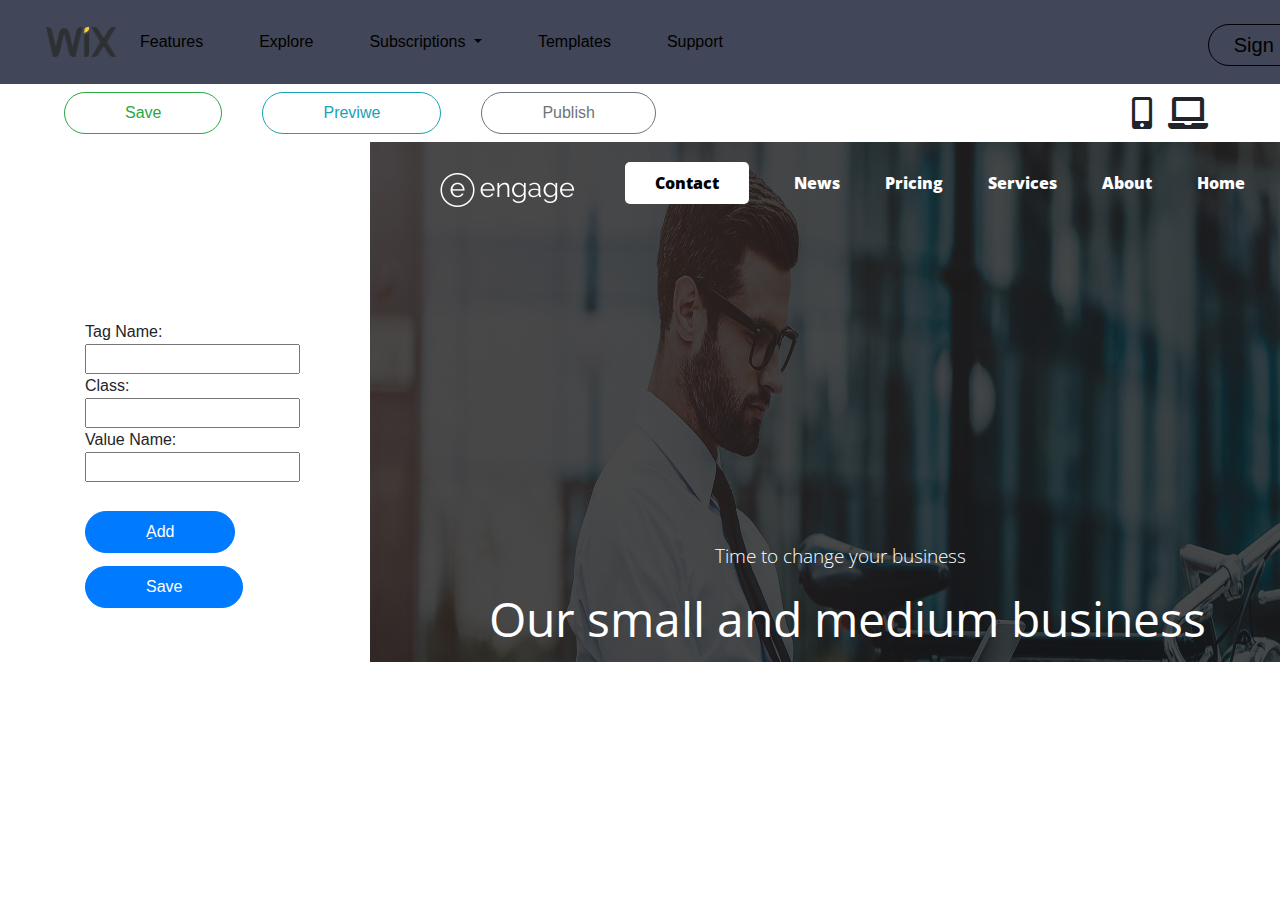
<file: RouteTask/TemplateCreator.html>
<html>
	<head>
		<link rel="stylesheet" href="css/bootstrap.min.css">
		<link rel="stylesheet" href="css/index.css">
		<link rel="stylesheet" href="css/all.min.css">	
	</head>
	<body>
		<section>
			<div class="Nav">
				<nav class="navbar navbar-expand-lg navbar-light bg-light">
                   <a class="navbar-brand" href="#"><img src="css/images//wix2.png"></a>
                   <button class="navbar-toggler" type="button" data-toggle="collapse" data-target="#navbarNavDropdown" aria-controls="navbarNavDropdown" aria-expanded="false" aria-label="Toggle navigation">
                   <span class="navbar-toggler-icon"></span>
                  </button>
                  <div class="collapse navbar-collapse" id="navbarNavDropdown">
                  <ul class="navbar-nav">
                      <li class="nav-item">
                          <a class="nav-link" href="#">Features <span class="sr-only">(current)</span></a>
                     </li>
                     <li class="nav-item">
                        <a class="nav-link" href="#">Explore</a>
                    </li>
                  <li class="nav-item dropdown">
                         <a class="nav-link dropdown-toggle" href="#" id="navbarDropdownMenuLink" role="button" data-toggle="dropdown" aria-haspopup="true" aria-expanded="false">
                          Subscriptions
                          </a>
                        <div class="dropdown-menu" aria-labelledby="navbarDropdownMenuLink">
                          <a class="dropdown-item" href="#">Premuim Plans</a>
                          <a class="dropdown-item" href="#">Domains</a>
                          <a class="dropdown-item" href="#">Mailboxes</a>
                       </div>
                      </li>
					   <li class="nav-item">
                          <a class="nav-link" href="#">Templates</a>
                       </li>  
					   <li class="nav-item">
                          <a class="nav-link" href="#">Support</a>
                       </li>
                  </ul>
					  <div class="DivBtn">
					   	 <button type="button" class="btn btn-primary btn-lg">Sign In</button>
 
					  </div>
               </div>
             </nav>
	     </div>
       </section>
          <nav class="navbar navbar-expand-lg navbar-dark bg-dark mx-5">
  <button class="navbar-toggler" type="button" data-toggle="collapse" data-target="#navbarTogglerDemo01" aria-controls="navbarTogglerDemo01" aria-expanded="false" aria-label="Toggle navigation">
    <span class="navbar-toggler-icon"></span>
  </button>
  <div class="collapse navbar-collapse" id="navbarTogglerDemo01">
    <ul class="navbar-nav mr-auto mt-2 mt-lg-0">
      <li class="nav-item active">
                <button class="btn btn-outline-success my-2 my-sm-0" type="submit">Save</button>
          
      </li>
      <li class="nav-item">
      <button class="btn btn-outline-info my-2 my-sm-0" type="submit">Previwe</button>
      </li>
      <li class="nav-item">
      <button class="btn btn-outline-secondary my-2 my-sm-0" type="submit">Publish</button>
      </li>
    </ul>
    <form class="form-inline my-2 my-lg-0">
<i class="fas fa-mobile-alt fa-2x mx-2"></i>
<i class="fas fa-laptop fa-2x mx-2"></i>
      </form>
  </div>
</nav>
<div class="container " >
    <div class="row">
        <section class=" col-md-3"  >
         
            <form class="myform">
              Tag Name:<br>
              <input type="text" ><br>
              Class:<br>
              <input type="text" ><br>
              Value Name:<br>
              <input type="text" ><br>
            </form>
            <button type="button" class="btn btn-primary">ِAdd</button>
            <button type="button" class="btn btn-primary">Save</button>
        </section>
        
        <section class="col-md-9">
           <iframe  src="Template/index.html" name="targetframe" allowTransparency="true" scrolling="yes" frameborder="0" height="520px" width="940px" >
        </iframe>
        </section>
     </div>   
        
       </div> 
	    <script src="js/jquery-3.3.1.min.js"></script>
        <script src="js/popper.min.js"></script>
	    <script src="js/bootstrap.min.js"></script>
		<script src="js/index.js"></script>
		
	</body>
</html>
</file>
<file: RouteTask/css/index.css>
body
{
		font-family: HelveticaNeueW01-75Bold, HelveticaNeueW02-75Bold, HelveticaNeueW10-75Bold, "Helvetica Neue", Arial, Helvetica, sans-serif;
}

.SecHead
{
	background-image: url(images/header.jpg);
	width: 100%;
	height: 100vh;
	background-repeat: no-repeat;
	background-size: 100% 100%;
}
img
{
	width: 70px;
	height: 30px;
}
.Nav
{
	padding: 10px 0px 10px 30px;
}
.navbar
{
	background-color: transparent!important;
}
.Nav:hover
{
	background-color: #414658;
	transition: all 1s;
}
.nav-link
{
	color: black!important;
}
.nav-item
{
	margin-right: 40px;
}
.DivBtn
{
    position: relative;
	left: 58%;
}
.dropdown-menu
{
	background-color: transparent;
}
.dropdown-item:hover
{
	background-color: #414658;
	transition: all 1s;
}
.Nav button
{
	font-family: HelveticaNeueW01-75Bold, HelveticaNeueW02-75Bold, HelveticaNeueW10-75Bold, "Helvetica Neue", Arial, Helvetica, sans-serif;
	text-align: center;
	border-radius: 25px;
	padding: 5px 25px;
	background-color: transparent;
	color: black;
	border: 1px solid black;
	
}
.Nav button:hover
{
	background-color: #414658;
	color: #fff;
	border: 1px solid #414658;
}


.Div-Center
{
	text-align: center;
	justify-content: center;
	margin-top: 8%;
    color: black;
	
}
.Div-Center h2
{
	font-family: HelveticaNeueW01-75Bold, HelveticaNeueW02-75Bold, HelveticaNeueW10-75Bold, "Helvetica Neue", Arial, Helvetica, sans-serif;
	font-size: 50px;
}
.Div-Center span
{
	display: block;
	font-family: HelveticaNeueW01-75Bold, HelveticaNeueW02-75Bold, HelveticaNeueW10-75Bold, "Helvetica Neue", Arial, Helvetica, sans-serif;
	font-size: 23px;
}

.Div-Center button
{
	margin-top: 20px;
	text-align: center;
	border-radius: 25px;
	padding: 10px 40px 10px 40px;
	background-color: transparent;
	color: black;
	border: 1px solid black;
}
.Div-Center button:hover
{
	background-color: #414658;
	color: #fff;
	border: 1px solid #414658;
}
.SeeMore
{
	text-align: center;
	position: absolute;
	bottom: 10px;
	left: 45%;
	cursor: pointer;
}
.SeeMore span
{
	display: block;
	color: #fff;
}
.SeeMore i
{
	background-color: #fff;
	padding: 10px;
	border-radius: 50%;
}



.Freedom-Section
{
	padding: 150px 0px 200px 0px;
	border-bottom: 1px solid #000;
}
.Free-Head
{
	
}
.Free-Head h2
{
	font-size: 75px;
	color: #000;
	font-weight: 600;
}
.Free-Pargraph
{
	margin-left: 10%;
}
.Free-Pargraph p
{
	font-size: 20px;
	font-weight: 100;
	line-height: 38px;
}
.Div-Start-Free
{
    margin: auto;
	margin-bottom: 40px;
}
.Div-Start-Free a
{
	text-decoration: none;
	color: #000;
	font-size: 20px;
}
.Span-Free
{
	display: block;
	background-color: #000;
	color: #000;
	width: 20%;
	height: 2px;
}


.Features
{
	margin-bottom: 15%;
}
.Features-Head
{
	text-align: center;
	margin-top: 15%;
	margin-bottom: 8%;
}
.Features-Head h2
{
	font-size: 75px;
	font-weight: 600;
}
.Feat-Div
{
	margin-bottom: 20%;
}
.Feat-Div img
{
	width: 90%;
	height: 80vh;
}
.Feat-Div h3
{
	margin: 20px 0px;
	font-size: 25px;
	font-weight: 600;
}
.Feat-Div p
{
	
}
.All-Features
{
	text-align: center;
	padding-top: 10%;
}

.All-Features a
{
	text-decoration: none;
	color: #000;
	font-size: 45px;
	font-weight: 600;
}
.Features-Span
{
	display: block;
	background-color: #000;
	color: #000;
	width: 15%;
	height: 2px;
	margin: auto;
}





.Features-Two
{
	padding-bottom: 5%;
}
.Div-Image
{
	
}
.Div-Image img
{
	width:100%;
	height: auto;
}
.Feat-Contain
{
	
}
.Feat-Contain-Head
{
	margin-bottom: 10%;
}
.Feat-Contain-Head h2
{
	font-size: 45px;
	font-weight: 500;
	padding-bottom: 40px;
}
.Feat-Contain-Head p
{
	font-size: 20px;
	font-weight: 100;
	line-height: 36px;
	padding-bottom: 30px;
}
.All a
{
	text-decoration: none;
	color: #000;
	font-size: 20px;
}
.Features-All
{
	display: block;
	background-color: #000;
	color: #000;
	width: 15%;
	height: 2px;
}








.create
{
	background-color: #414658;
	color: #fff;
	padding: 150px 0px 80px 0px;
}
.Div-Create
{
	margin-bottom: 30px;
}
.Create-Head
{
	font-size: 105px;
	line-height: 120px;
	font-weight: 600;
	cursor: pointer;
}
.Div-Pargraphs
{
	margin-left: 10%;
}
.Div-Pargraphs h3
{
	font-size: 25px;
	font-weight: 400;
}
.Line
{
	width: 40px;
	height: 2px;
	background-color: #fff;
	margin: 7% 0px 7% 0px;
}
.Div-Pargraphs p
{
    font-size: 18px;
	font-weight: 200;
	margin-bottom: 12%;
}
.P-Last
{
	margin-bottom: 0;
}
.Div-Start
{
  margin: auto;
}
.Div-Start a
{
	text-decoration: none;
	color: #fff;
	font-size: 20px;
}
.Get-line
{
	width: 80%;
	height: 2px;
	background-color: #fff;
}




.options
{
	position: fixed;
	z-index: 6564;
}
.color-options
{
	float: left;
	padding: 20px;
	display: none;
}
.options li
{
	width: 25px;
	height: 25px;
	background-color: tomato;
	display: inline-block;
	cursor: pointer;

}
.options i
{
	background-color: #007bff;
	color: #fff;
	float: left;
	padding: 10px;
	cursor: pointer;
}
.myform
{
    padding-top: 70%;
}



.Div-Main
{
	padding-top: 30px;
}
.Div-img
{
	
	text-align: center;
}
.Div-img img
{
	width: 80px;
	height: 80px;
}
.Div-img img:hover
{
	cursor: pointer;
}
.Div-close
{
	text-align: center;
}
.Div-close .close-icon
{
	font-size: 50px;
	color: #20303c;
	text-decoration: none;
	font-weight: 400;
}
.Div-header
{
	text-align: center;
}
.Div-header-Sign
{
	text-align: center;
	display: none;
}
.Div-header-Sign .span-head
{
	display: block;
	color: #20303c;
	font-family: HelveticaNeueW01-Thin, HelveticaNeueW02-Thin, HelveticaNeueW10-35Thin, sans-serif;
	font-size: 55px;
	font-weight: 100;
}
.Div-header-Sign .sign-span a
{
	text-decoration: none;
	color: #459fed;
	font-family: HelveticaNeueW01-Thin, HelveticaNeueW02-Thin, HelveticaNeueW10-35Thin, sans-serif;
}
.Div-header .span-head
{
	display: block;
	color: #20303c;
	font-family: HelveticaNeueW01-Thin, HelveticaNeueW02-Thin, HelveticaNeueW10-35Thin, sans-serif;
	font-size: 55px;
	font-weight: 100;
}
.Div-header .sign-span
{
	color: #20303c;
	font-family: HelveticaNeueW01-Thin, HelveticaNeueW02-Thin, HelveticaNeueW10-35Thin, sans-serif;
	font-size: 20px;
	font-weight: 100;
}
.Div-header .sign-span a
{
	text-decoration: none;
	color: #459fed;
	font-family: HelveticaNeueW01-Thin, HelveticaNeueW02-Thin, HelveticaNeueW10-35Thin, sans-serif;
}

.Div-p
{
	text-align: center;
}
.Div-p span
{
	color: #858f96;
	line-height: 24px;
	font-size: 14px;
}
.Div-p span a
{
	text-decoration: none;
	color: #459fed;
	font-family: HelveticaNeueW01-45Ligh, HelveticaNeueW02-45Ligh, HelveticaNeueW10-45Ligh, sans-serif;
}
.Div-pSign
{
	display: none;
	text-align: center;
}
.Div-pSign span
{
	color: #858f96;
	line-height: 24px;
	font-size: 14px;
}
.Div-pSign span a
{
	text-decoration: none;
	color: #459fed;
	font-family: HelveticaNeueW01-45Ligh, HelveticaNeueW02-45Ligh, HelveticaNeueW10-45Ligh, sans-serif;
}
.ClearAll
{
	clear: both;
}
.Div-Form
{
	padding-top: 15%;
}
.Div-Form-log
{
	margin-bottom: 10%;
}
.Email
{
	padding: 0px 0px 25px 0px;
}
.Email input
{
	border: none;
	border-bottom: #858f96 1px solid;
	width: 100%;
	height: 10vh;
}
.Email input:hover .Email
{
	
}
.Password
{
	padding: 0px 0px 25px 0px;
}
.Password input
{
	border: none;
	border-bottom: #858f96 1px solid;
	width: 100%;
	height: 10vh;
}
input:hover
{
	border-bottom: #000 1px solid;
}
.Chek a
{
	position: absolute;
	right: 0px;
	color: #162d3d;
	text-decoration: none;
}
.Chek a:hover
{
	color: #459fed;
	text-decoration: none;
}
.btn
{
	margin-top: 5%;
	border-radius: 25px;
	padding: 8px 60px;
}
.Div-Form-Sign
{
	display: none;
}
.Line
{
	margin-top: 50px;
	margin-left: 10%;
	width: 1px;
	height: 50vh;
	background-color: #858f96;
	color: #858f96;
    float: left;
}
.col {
  margin: auto;
  width: 100%;
  margin-top: 35%;
  padding: 0 50px;
	margin-left: 15%;
}
.btn-Link {
  width: 100%;
  padding: 12px;
  border: none;
  border-radius: 1px;
  margin: 5px 0;
  opacity: 1;
  display: inline-block;
  font-size: 17px;
  line-height: 20px;
  text-decoration: none; 
}
.btn-Link-Google
{
  width: 100%;
  padding: 12px;
  border: none;
  border-radius: 1px;
  margin: 5px 0;
  opacity: 1;
  display: inline-block;
  font-size: 17px;
  line-height: 20px;
  text-decoration: none; 
}
.fb {
  background-color: #3B5998;
  color: white;
}
.google
{
  background-color: #4285f4;
  color: white;
}
.col .btn-Link:hover 
{
	background-color: #3B5998;
    color: white;
	text-decoration: none;
}
.col .btn-Link-Google:hover 
{
	background-color: #4285f4;
    color: white;
	text-decoration: none;
}
.Div-Center
{
	text-align: center;
	justify-content: center;
    color: black;
    margin: 2%;
}

.Div-Cenetr input .input1
{
    margin-bottom: 10px;
    width: 50% ! inportant;
}

.Div-Center .label1
{
    font-size: 25px;
}

.Div-Center h1
{
 text-align: center;
    margin-bottom: 25px;
    text-decoration-style: solid;
    font-size: 50px;
}

#nextbtn
{
    position: fixed;
      bottom: 10px;
      right: 10px;
}

.Div-Center .input-group mb-3
{
 width: 50%;   
}
.Div-Center img
{
    width: 150px;
    height: 150px;
    margin-bottom: 25px;
    margin-top: 10px;
}
button
{
    text-align: center;
}
.custom-file-label
{
    margin-left: 320px;
    width: 50% ! important;
}
.title h2
{
    font-size: 34px;
    font-weight: 700;
    line-height: 1.23;
    margin-bottom: 10%;
    padding-top: 5%;
    color: #20303c; 
    cursor: pointer;
}
.title p
{
    font-size: 20px;
    color: #20303c;
    line-height: 1.63;
    margin-bottom: 41px;
    max-width: 500px;
    margin: auto;
    cursor: pointer;
}
.title .btn-primary
{
    border-radius: 30px;
    padding: 15px;
    font-size: 22px;
    background-color: #459fed;
    border:0;
    margin-top: 15%;
    transition: background .2s linear,color .2s linear;
    transition-property: background, color;
    transition-duration: 0.2s, 0.2s;
}
.title .btn-primary a
{
    text-decoration: none;
    color: #fff;
}



@media screen and (min-width:375px) and (max-width:1200px)
{
    .title
    {
        width: 100%;
    }
  
}

.gate ol li 
{
    list-style-type:disc;
    color: #4eb7f5;
    margin-right: 0px;
    font-weight: 300;

}
.gate a
{
    text-decoration: none;
    color: #000;
    font-size: 16px;
    font-weight: 400;
}
.gate a:hover 
{
    color: #4eb7f5;
}

@media screen and (min-width:375px) and (max-width:1200px)
{
    .gate
    {
        width: 100%;
       
    }
  
}

.OffImg ,.OffImgb, .OffImgm, .OffImgr,.OffImgf,.OffImgt
{
    cursor: pointer;
    display: none;
}
</file>
<file: RouteTask/Template/main.css>
body
{
font-family: 'Open Sans', sans-serif;
}
.home
{
    background-image: linear-gradient(rgba(0,0,0,0.7),rgba(0,0,0,0.7)),url(business-2.jpg);
    background-size: 100% 100%;
    height: 1000px;
    
}
.clr
{
    clear: both;
}
*
{
    padding: 0;
    margin: 0;
}
.caption
{
    text-align: center;
    padding-top: 320px;
    color: #fff;
}

.caption p
{
    font-size: 300%;
    padding: 18px 10px;
}
.caption h3
{
    font-weight: 300;
}
.caption .btn
{
    padding: 15px 25px;
    margin-top: 20px;
    border: none;
    border-radius: 5px;
    background-color: #4caf50;
    color: #fff;
    font-weight: 700;
}
.nav ul
{
    list-style-type: none;
    padding-right: 50px;
}
.nav li
{
    float: right;
    padding: 10px 15px;
    margin-top: 20px;
        
}
.nav li a
{
    color: white;
    text-decoration: none;
    font-weight: 900;
}
.nav .cont
{
    border-radius: 5px;
    background-color: #fff;
    color: black;
    padding: 10px 30px;
}
.nav .logo
{
    float: left;
}
.nav img
{
    height: 36px;
    margin-left: 40px;
}
i
{
    font-size: 28px;
   
}
.icon
{
    color: #4caf50; 
}
.about
{
    width: 1340px;
    height: 250px;
}
.about .collect
{
    padding: 0px 40px;
    
}
.about .section
{
   margin-top: 60px;
    width: 30%;
    float: left;
    margin-left: 20px;
}
 .sec_icon
{
    float: left;
}
 .sec_content
{
    margin-left: 50px;
    float: none;
}
.sec_content h3
{
    font-weight: 100;
    padding-left: 15px;
    margin-bottom: 10px;
}
.sec_content p
{
    font-size: 16px;
        color: #888;
}
.service
{
    height: 750px;
    background-color: #f8f8f8;
}
.service .head
{
    padding:60px 0px 30px 0px;
    text-align: center;
}
.service .head h2
{
    font-size: 32px;
    font-weight: 100;
    padding-bottom: 20px;
}
.service .head p
{
    font-size: 20px;
        color: #888;
    font-weight: 100;
     padding-bottom: 20px;
    
}
.service .serv 
{
    height: 500px;
    padding:0px 40px;
}
.service .serv .ser
{
    background-color: #fff;
    margin: 20px;
    float: left;
    width: 30%;
    height: 450px;
}
.service .serv .ser img
{
    width: 100%;
    padding-bottom: 10px;
}
.service .serv .ser h2,p,a
{
    
    margin-left:15px;
    padding-bottom: 5px;
}
.service .serv .ser h2
{
       font-weight: 100;
    font-size: 20px;
 
}
.service .serv .ser p
{
    font-weight: 100;
     font-size: 18px;
        color: #888;
}
.service .serv .ser a
{
   color: #666;
    text-decoration-line: none;
}
.service .serv .ser a span i
{
    
    font-size: 16px;
}
.secret
{
    background-color: #fff;
    height: 750px;
}
.secret div
{
    margin: 120px 40px 20px 70px;
    width: 40%;
    float: left;
}
.secret .sec_left
{
    padding: 120px 0px;
}
.secret .sec_left h2
{
    font-size: 32px;
    font-weight: 100;
    margin-left: 12px;
    padding-bottom: 25px;
}
.secret .sec_left p
{
    font-weight: 100;
     font-size: 16px;
        color: #888;
    padding-bottom: 25px;
}
.secret .sec_left ul
{
    list-style-type: none;
     margin-left: 12px;
}
.secret .sec_left ul li
{
     font-weight: 100;
     font-size: 16px;
        color: #888;
    padding-bottom: 15px;
}
.secret .sec_left ul li span i
{
    color: #4caf50;
    font-size: 16px;
}
.secret .sec_left .btn
{
     margin-left: 12px;
    padding: 15px 25px;
    margin-top: 20px;
    border: none;
    border-radius: 5px;
    background-color: #4caf50;
    color: #fff;
    font-weight: 800;
    font-size: 10px;
}
.secret div img
{
    height: 550px;
}
.numbers
{
    height: 300px;
}
.numbers div
{
    margin-top: 80px;
    margin-left: 60px;
    width: 20%;
    float:left;
    text-align: center;
}
.numbers div .icon i
{
    font-size: 40px;
    color:rgba(0,0,0,.4);
    padding-bottom: 20px;
}
.numbers div .number
{
      font-size: 52px;
    margin-bottom: 30px;

}
.numbers div p
{
    font-size: 20px;
    color: rgba(0,0,0,.55);
}
.addition
{
    height: 400px;
    background-image: linear-gradient(rgba(0,0,0,0.4),rgba(0,0,0,0.4)),url(full-2.jpg);
    background-size: 100% 100%;
    text-align: center;
    padding-top: 200px;
}
.addition h1
{
    color: #fff;
font-weight: 100;
}
.addition p
{
    font-size: 18px;
     color: #fff;
    padding: 30px;
}
.addition .btn
{
      margin-left: 12px;
    padding: 15px 25px;
    margin-top: 20px;
    border: none;
    border-radius: 5px;
    background-color: #4caf50;
    color: #fff;
    font-weight: 800;
    font-size: 10px;
}
.testemonial
{
    background: #f8f8f8;
    height: 550px;
}
.testemonial .top
{
    text-align: center;
    padding:  70px;
}
.testemonial .top .icon i
{
    font-size: 40px;
}
.testemonial .testimon .test
{
    margin-left: 30px;
     width: 30%;
       float: left;

}
.testemonial .testimon .test .message
{
        color: #686868;
    padding: 15px 0px;
    background-color: #fff;
    font-size: 20px;
    font-weight: 100;
    border-radius: 5px;
    
}
.testemonial .testimon .test .person 
{
    margin-left: 15px;
}
.testemonial .testimon .test .person .name
{
    padding: 10px 0px;
        color: #686868;
    font-size: 16px;
    font-weight: 100;
}
.testemonial .testimon .test .person .company
{
    padding: 10px 0px;
    font-size: 16px;
    color: #373a3c;
    font-weight: 100;
}
.service2
{
    height: 650px;
    background-color: #FFF;
}
.service2 .head
{
    padding:60px 0px 30px 0px;
    text-align: center;
}
.service2 .head h2
{
    font-size: 32px;
    font-weight: 100;
    padding-bottom: 20px;
}
.service2 .head p
{
    font-size: 20px;
        color: #888;
    font-weight: 100;
     padding-bottom: 20px;
    
}
.service2 .serv 
{
    height: 500px;
    padding:0px 40px;
}
.service2 .serv .ser
{
    margin: 20px;
    margin-bottom: 40px;
    float: left;
    width: 30%;
}
.service2 .serv .ser h2,p
{
    
    margin-left:15px;
    padding-bottom: 15px;
}
.service2 .serv .ser h2
{
       font-weight: 100;
    font-size: 16px;
 
}
.service2 .serv .ser p
{
    font-weight: 100;
     font-size: 16px;
        color: #888;
}
.parteners
{
    height: 250px;
    background-color: #f8f8f8;
}
.parteners img
{
    padding: 50px 10px;
    margin-left: 25px;
}
.ask
{
    background-color: #4caf50;
    height: 200px;
}
.ask .sec
{
    height: 50px;
    padding:50px 50px;
}
.ask .question
{
    float: left;
}
.ask .button 
{
    float: right;
}
.ask .button .btn
{
    
      margin-left: 12px;
    padding: 20px 30px;
    margin-top: 20px;
    border: none;
    border-radius: 5px;
    background-color: #fff;
    font-weight: 700;
    font-size: 12px;
}
.ask .question h2
{
    padding: 15px;
    font-size:35px;
    font-weight: 100;
    color: #fff;
}
.ask .question p
{
    font-size:20px;
    font-weight: 100;
    color: #fff;
}

.footer
{
    height: 300px;
    background-color: black;
}
.footer .foot .aboutus,.hours,.pages,.contact
{
    margin-top: 50px;
    width: 20%;
    float: left;
}
.footer ul
{
    list-style-type: none;
}
.footer ul li
{
    padding-bottom: 10px;
     color:  #58606b;
}
.footer a
{
    text-decoration-line: none;
    color:  #58606b;
}
.footer h2
{
    padding-bottom: 20px;
    font-size: 18px;
    font-weight: 100;
    color: #fff;
}
.footer i
{
     color:  #58606b;
    font-size: 18px;
}
.footer p
{
     color:  #58606b;
    font-size: 16px;
    font-weight: 100;
}
.footer span
{
    padding-right: 10px;
}
.footer .foot .aboutus
{
    margin-left: 70px;
}
.footer .foot .hours
{
    margin-left: 30px;
}
.footer .foot .aboutus h2
{
    padding-left: 15px;
}
.footer .foot .contact
{
    background-size: 100% 100%;
    background-image:linear-gradient(rgba(0,0,0,0.8),rgba(0,0,0,0.8)),url(logo-light1.png);
}
.foot-nav
{
    height: 60px;
    background-color: #1f2021;
}


.foot-nav .social .media
{
  float: right;  
  margin-right: 20px;
   
}
.foot-nav .copyright
{
    
  float: left;  
}
.media i
{
         color:  #58606b;
}
.copyright p
{
    padding-left: 15px;
    font-size: 12px;
     color:  #58606b;
}
.social
{
     padding-top: 20px ;
    margin-right: 20px;
}
</file>
